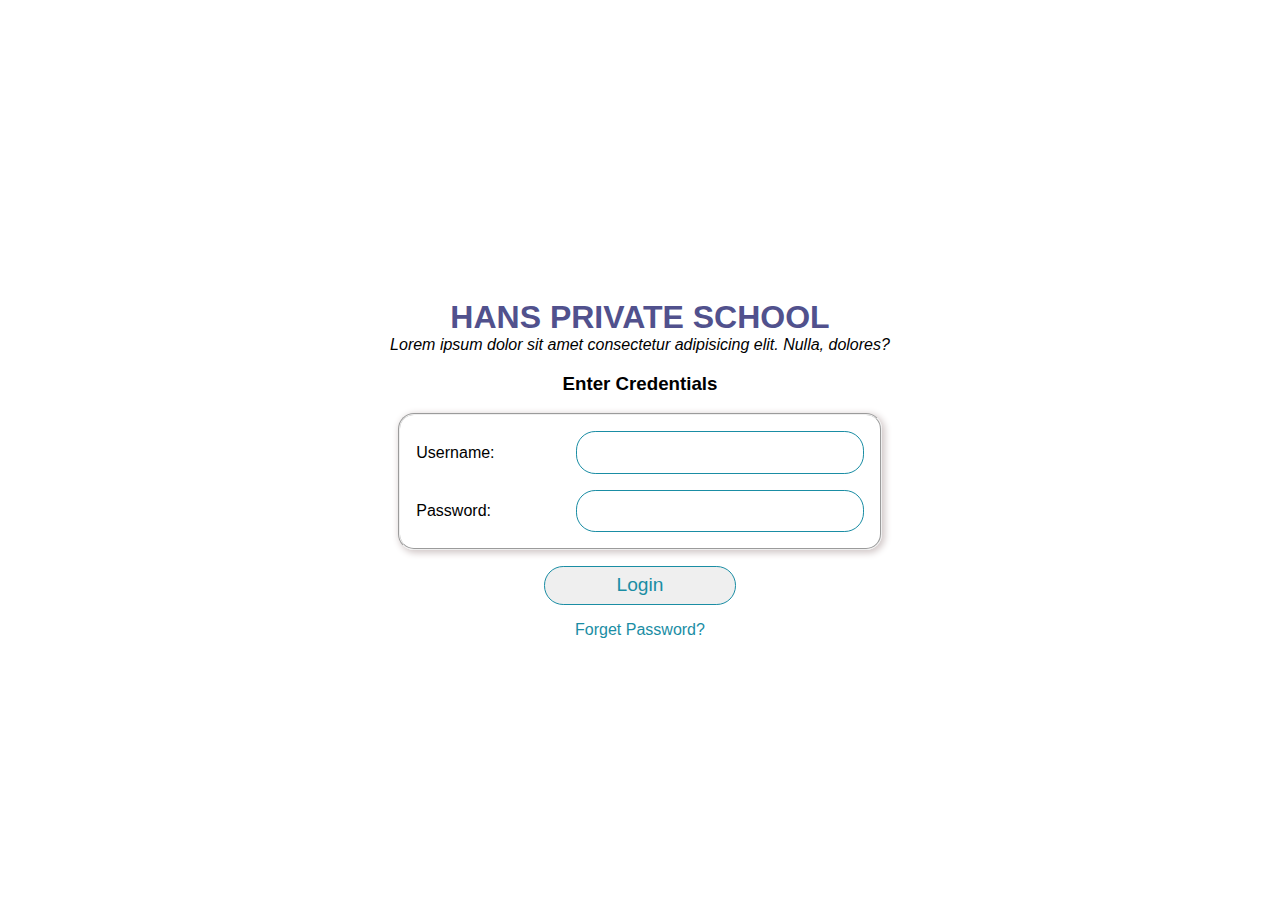
<file: index.html>
<!DOCTYPE html>
<html lang="en">
  <head>
    <meta charset="UTF-8" />
    <meta http-equiv="X-UA-Compatible" content="IE=edge" />
    <meta name="viewport" content="width=device-width, initial-scale=1.0" />
    <title>Login</title>
    <style>
      body {
        font-family: Verdana, Geneva, Tahoma, sans-serif;
        display: flex;
        flex-direction: column;
        align-items: center;
        justify-content: center;
        height: 100vh;
      }

      .container {
        display: grid;
        align-items: center;
      }

      h1 {
        color: rgb(81, 81, 141);
        text-align: center;
        margin-bottom: 0;
      }
      h5 {
        margin-top: 0;
      }

      h3 {
        text-align: center;
      }
      form {
        display: grid;
        gap: 1em;
        justify-items: center;
      }

      fieldset {
        display: grid;
        gap: 1rem;
        padding: 1em;
        border-radius: 1em;
        box-shadow: 2px 2px 7px 1px rgb(209, 199, 199);
        /* justify-content: space-between; */
      }

      fieldset label {
        display: grid;
        grid-template-columns: 10rem 1fr;
        align-items: center;
        /* flex: 40px; */
      }

      fieldset input {
        height: 2em;
        border-radius: 1em;
        border: 1px solid rgb(26, 141, 164);
        padding: 1px 1em;
        font-size: larger;
      }
      fieldset input:active {
        border: 1px solid goldenrod;
      }
      form > input:active {
        transform: scale(0.9);
      }
      form > input:hover {
        background-color: rgb(26, 141, 164);
        color: white;
      }
      form > input {
        width: 10em;
        height: 2em;
        border: 0.2px solid rgb(26, 141, 164);
        color: rgb(26, 141, 164);
        cursor: pointer;
        border-radius: 1em;
        font-size: larger;
      }
      a {
        text-decoration: none;
        color: rgb(26, 141, 164);
      }
    </style>
  </head>

  <body>
    <div class="container">
    <h1>HANS PRIVATE SCHOOL</h1>
    <address>Lorem ipsum dolor sit amet consectetur adipisicing elit. Nulla, dolores?</address>
    <h3>Enter Credentials</h3>
      <form action="register_student/">
        <fieldset>
          <label for="username"
            >Username:
            <input type="text" />
          </label>
          <label for="password"
            >Password:
            <input type="password" />
          </label>
        </fieldset>
        <input type="submit" value="Login" />
        <a id="forget" href="#">Forget Password?</a>
    </form>
    </div>
    <script src="jquery-3.6.1.min.js"></script>
    <script>
        $('#forget').click(function () {
            $(this).text('Contact your admin for password recovery')
            $(this).css('color', 'red')
        })
    </script>
  </body>
</html>
</file>
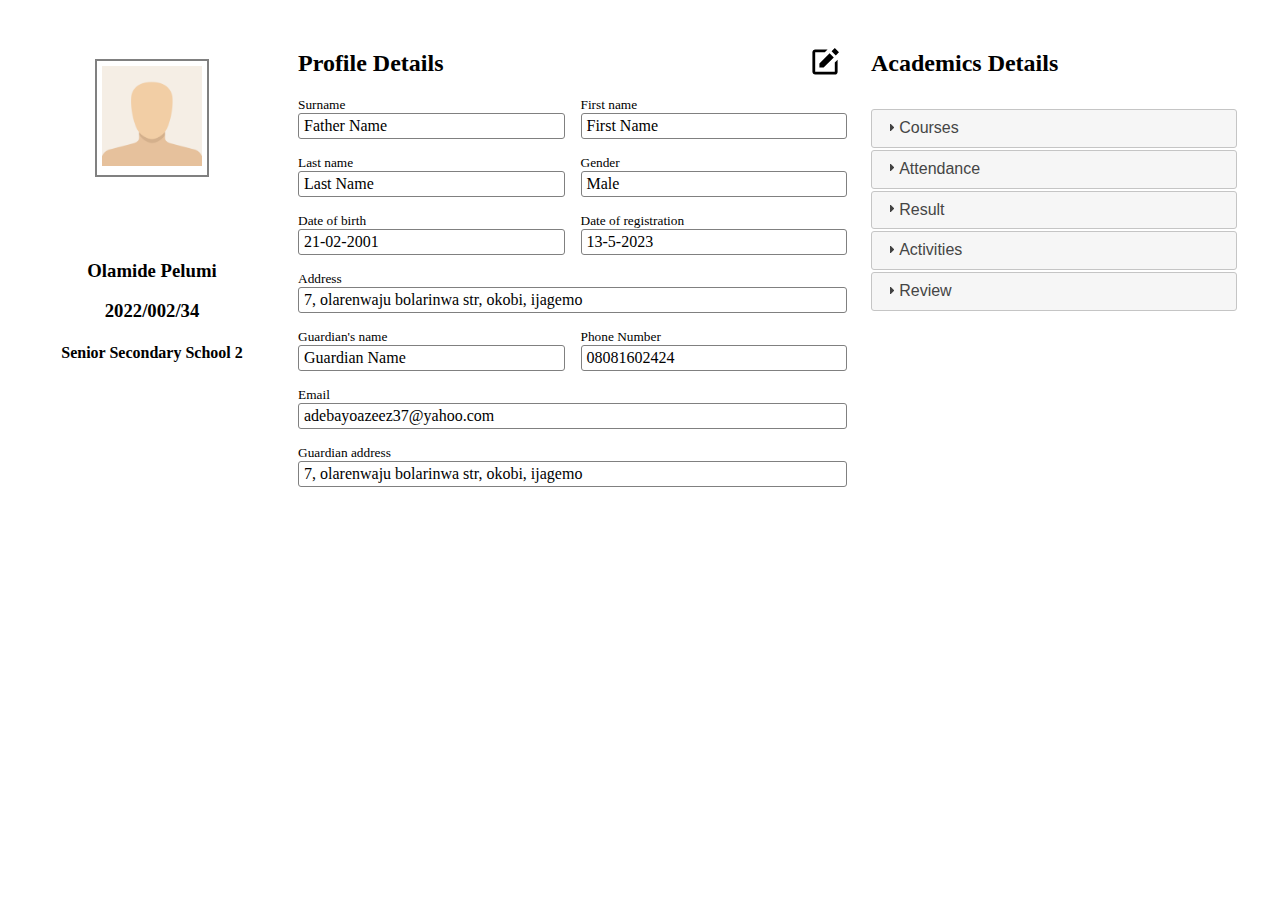
<file: profile/index.html>
<!DOCTYPE html>
<html lang="en">
<head>
    <meta charset="UTF-8">
    <meta http-equiv="X-UA-Compatible" content="IE=edge">
    <meta name="viewport" content="width=device-width, initial-scale=1.0">
    <link rel="stylesheet" href="../resources/jquery-ui-1.13.2/jquery-ui.css">
    <link rel="stylesheet" href="../resources/jquery-ui-1.13.2/jquery-ui.structure.css">
    <script src="../resources/pdfobject.min.js"></script>
    <link rel="stylesheet" href="../resources/jquery-ui-1.13.2/jquery-ui.theme.css">
    <link rel="stylesheet" href="style.css">
    <title>Profile</title>
</head>
<body>
    <div class="container">
        <div class="personalDetails">
            <div class="profilePic"><img src="../resources/icons/profile_avatar" alt=""></div>
            <div class="profileName">
                <h3>Olamide Pelumi</h3>
                <h3>2022/002/34</h3>
                <h4>Senior Secondary School 2</h4>
            </div>
        </div>
        <div class="profileDetails">
            <h2>Profile Details</h2>
            <img id="edit" src="../resources/icons/edit.svg" alt="">
            <div class="detailsContainer">
                <div class="eachElement">
                    <small>Surname</small>
                    <span>Father Name</span>
                </div>
                <div class="eachElement">
                    <small>First name</small>
                    <span>First Name</span>
                </div>
                <div class="eachElement">
                    <small>Last name</small>
                    <span>Last Name</span>
                </div>
                <div class="eachElement">
                    <small>Gender</small>
                    <span>Male</span>
                </div>
                <div class="eachElement">
                    <small>Date of birth</small>
                    <span>21-02-2001</span>
                </div>
                <div class="eachElement">
                    <small>Date of registration</small>
                    <span>13-5-2023</span>
                </div>
                <div class="fullSpan eachElement">
                    <small>Address</small>
                    <span>7, olarenwaju bolarinwa str, okobi, ijagemo</span>
                </div>
                <div class="eachElement">
                    <small>Guardian's name</small>
                    <span>Guardian Name</span>
                </div>
                <div class="eachElement">
                    <small>Phone Number</small>
                    <span>08081602424</span>
                </div>
                <div class="fullSpan eachElement">
                    <small>Email</small>
                    <span>adebayoazeez37@yahoo.com</span>
                </div>
                <div class="fullSpan eachElement">
                    <small>Guardian address</small>
                    <span>7, olarenwaju bolarinwa str, okobi, ijagemo</span>
                </div>
            </div>
        </div>
        <div class="academicDetails">
            <h2>Academics Details</h2>
            <div class="subjects accordion">
                <h3>Courses</h3>
                <div class="CourseContent">
                    <span>Mathematics</span>
                    <span>English</span>
                    <span>Biology</span>
                    <span>Civic Education</span>
                    <span>Economics</span>
                    <span>Computer Science</span>
                    <span>Chemistry</span>
                    <span>PhysieachElementcs</span>
                    <span>Food And Nutrition</span>
                    <span>Goegraphy</span>
                    <span>Fishery</span>
                    <span>Tourism</span>
                    <span>Further Mathematics</span>
                    <span>Data Processing</span>
                    <span>Animal Husbandary</span>
                </div>

                <h3>Attendance</h3>
                <div class="attendanceDetails">
                    <table>
                        <thead>
                            <tr>
                                <td>Term</td>
                                <td>Total</td>
                                <td>Present</td>
                                <td>Absent</td>
                            </tr>
                        </thead>
                        <tbody>
                            <a href="../index.html">
                            <tr class="first">
                                <td>First</td>
                                <td>108</td>
                                <td>96</td>
                                <td>12</td>                                
                            </tr>
                            </a>
                            <tr class="second">
                                <td>Second</td>
                                <td>108</td>
                                <td>92</td>
                                <td>18</td>
                            </tr>
                            <tr class="third">
                                <td>Third</td>
                                <td>78</td>
                                <td>70</td>
                                <td>8</td>
                            </tr>
                        </tbody>
                    </table>
                </div>

                <h3>Result</h3>
                <div class="classLevels accordion" id="results">
                    <h3>JSS 1</h3>
                    <div class="classLevel">
                        <ul>
                            <li class="eachResult" id="jss1_first">First term</li>
                            <li class="eachResult" id="jss1_second">Second term</li>
                            <li class="eachResult" id="jss1_third">Third term</li>
                        </ul>
                    </div>
                    <h3>JSS 2</h3>
                    <div class="classLevel">
                        <ul>
                            <li class="eachResult" id="jss2_first">First term</li>
                            <li class="eachResult" id="jss2_second">second term</li>
                            <li class="eachResult" id="jss2_third">third term</li>
                        </ul>
                    </div>
                
                </div>

                <h3>Activities</h3>
                <div class="activitiesDetail">
                    <ul>
                        <li>Food prefect</li>
                        <li>Member of the Pink House</li>
                        <li>Running for the 200m race</li>
                        <li>Participant of the dancing team</li>
                        <li>Member of the debate club</li>
                    </ul>
                </div>
                
                <h3>Review</h3>
                <div class="reviewDetails"></div>
            </div>
            
        </div>

        <div class="mainResult">
            <div class="resultPDF"></div>
        </div>

    </div>
    <script src="../jquery-3.6.1.min.js"></script>
    <script src="../resources/jquery-ui-1.13.2/jquery-ui.js"></script>
    <script src="../resources/jquery-ui-1.13.2/jquery-ui.min.js"></script>
    <script src="script.js"></script>
</body>
</html>
</file>
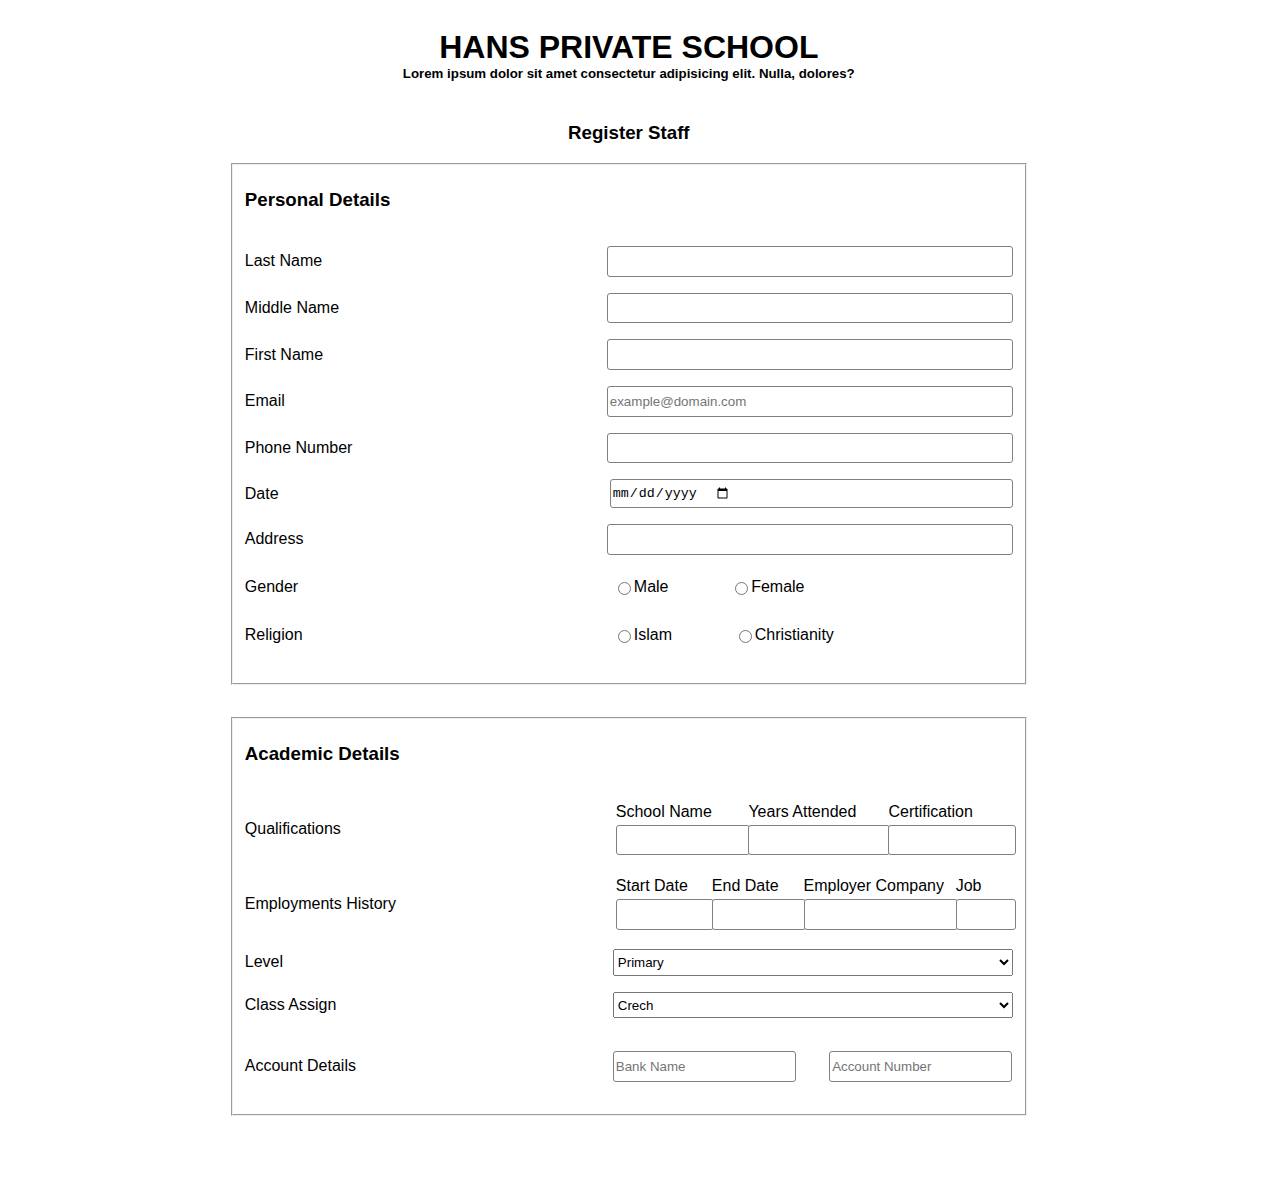
<file: register_staff/index.html>
<!DOCTYPE html>
<html lang="en">

<head>
    <meta charset="UTF-8">
    <meta http-equiv="X-UA-Compatible" content="IE=edge">
    <meta name="viewport" content="width=device-width, initial-scale=1.0">
    <title>Register Staff</title>
</head>

<body>

    <div class="container">
        <section class="heading">
            <h1>HANS PRIVATE SCHOOL</h1>
            <h5>Lorem ipsum dolor sit amet consectetur adipisicing elit. Nulla, dolores?</h5>
            <link rel="stylesheet" href="../register_student/style.css">
            <h3>Register Staff</h3>
        </section>

        <form action="">
            <fieldset>
                <h3>Personal Details</h3>
                <label for="lastName">Last Name
                    <input type="text" id="lastName">
                </label>
                <label for="middleName">Middle Name
                    <input type="text" id="middleName">
                </label>
                <label for="firstName">First Name
                    <input type="text" id="firstName">
                </label>
                <label for="emailAddress">Email
                    <input type="email" placeholder="example@domain.com" id="emailAddress">
                </label>
                <label for="phoneNumber">Phone Number
                    <input type="phone" id="phoneNumber">
                </label>
                <label for="date">Date
                    <input type="date" name="date" id="date">
                </label>
                <label for="address">Address
                    <input type="address" id="address">
                </label>
                <label for="gender">Gender
                    <span>
                        <input type="radio" value="male" name="gender">Male
                        <input type="radio" value="female" name="gender">Female
                    </span>
                </label>
                <label for="religion">Religion
                    <span>
                        <input type="radio" value="Islam" name="religion">Islam
                        <input type="radio" value="Christianity" name="religion">Christianity
                    </span>
                </label>

            </fieldset>
            <fieldset>
                <h3>Academic Details</h3>
                
                <label for="Qualification">Qualifications
                    <table>
                        <thead>
                            <tr>
                                <td>School Name</td>
                                <td>Years Attended</td>
                                <td>Certification</td>
                            </tr>
                        </thead>
                        <tbody>
                            <tr>
                                <td><input type="text"></td>
                                <td><input type="text"></td>
                                <td><input type="text"></td>
                            </tr>
                        </tbody>
                    </table>
                </label>
                <label for="employments">Employments History
                    <table>
                        <thead>
                            <tr>
                                <td>Start Date</td>
                                <td>End Date</td>
                                <td>Employer Company</td>
                                <td>Job</td>
                            </tr>
                        </thead>
                        <tbody>
                            <tr>
                                <td><input type="text"></td>
                                <td><input type="text"></td>
                                <td><input type="text"></td>
                                <td><input type="text"></td>
                            </tr>
                        </tbody>
                    </table>
                </label>
                <label for="classLevel">Level
                    <select name="classLevel" id="classLevel">
                        <option value="Primary">Primary</option>
                        <option value="Secondary">Secondary</option>
                    </select>
                </label>
                <label for="classAssign">Class Assign
                    <select name="classAssign" id="classAssign">
                        <option class="Primary" value="crech">Crech</option>
                        <option class="Primary" value="kindergaten1">Kindergaten 1</option>
                        <option class="Primary" value="kindergaten2">Kindergaten 2</option>
                        <option class="Primary" value="nursery1">Nursery 1</option>
                        <option class="Primary" value="nursery2">Nursery 2</option>
                        <option class="Primary" value="primary1">Primary 1</option>
                        <option class="Primary" value="primary2">Primary 2</option>
                        <option class="Primary" value="primary3">Primary 3</option>
                        <option class="Primary" value="primary4">Primary 4</option>
                        <option class="Primary" value="primary5">Primary 5</option>
                        <option class="Primary" value="primary6">Primary 6</option>
                        <option class="Secondary" value="jss1">JSS 1</option>
                        <option class="Secondary" value="jss2">JSS 2</option>
                        <option class="Secondary" value="jss3">JSS 3</option>
                        <option class="Secondary" value="sss1">SSS 1</option>
                        <option class="Secondary" value="sss2">SSS 2</option>
                        <option class="Secondary" value="sss3">SSS 3</option>
                    </select>
                </label>
                <label for="subjectTeaching">

                </label>
                <label for="accountDetails">Account Details
                    <span>
                        <input type="text" id="bank" placeholder="Bank Name">
                        <input type="number" id="accNumber" placeholder="Account Number">
                    </span>
                    
                </label>
            </fieldset>
        </form>
    </div>
    <script src="../jquery-3.6.1.min.js"></script>
    <script src="script.js"></script>


</body>

</html>
</file>
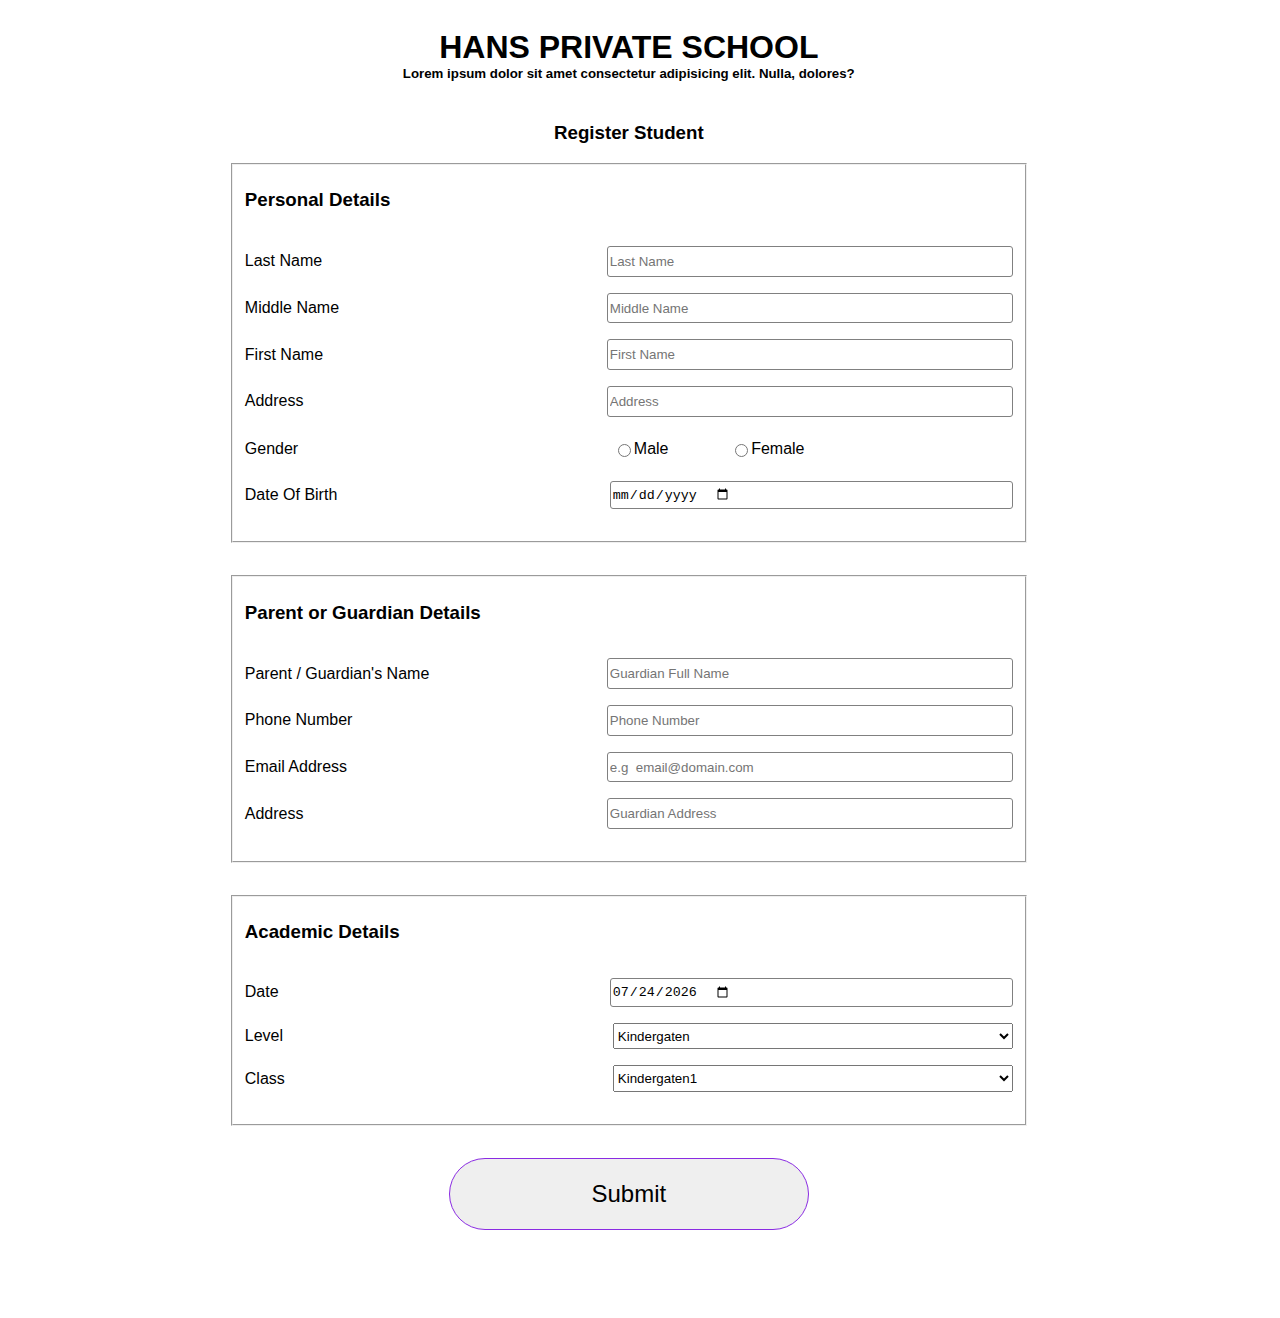
<file: register_student/index.html>
<!DOCTYPE html>
<html lang="en">

<head>
    <meta charset="UTF-8">
    <meta http-equiv="X-UA-Compatible" content="IE=edge">
    <meta name="viewport" content="width=device-width, initial-scale=1.0">
    <link rel="stylesheet" href="../flatpickr/flatpickr.css">
    <link rel="stylesheet" href="style.css">
    <title>register_student</title>
</head>

<body>
    <div class="container">
        <section class="heading">
            <h1>HANS PRIVATE SCHOOL</h1>
            <h5>Lorem ipsum dolor sit amet consectetur adipisicing elit. Nulla, dolores?</h5>
            <h3>Register Student</h3>
        </section>

        <form action="biometric_verification.html">
            <fieldset>
                <h3>Personal Details</h3>
                <label for="lastName">Last Name
                    <input class="name" type="text" id="lastName" placeholder="Last Name">
                </label>
                <label for="middleName">Middle Name
                    <input class="name" type="text" id="middleName" placeholder="Middle Name">
                </label>
                <label for="firstName">First Name
                    <input class="name" type="text" id="firstName" placeholder="First Name">
                </label>
                <label for="address">Address
                    <input type="address" id="address" placeholder="Address">
                </label>
                <label for="gender">Gender
                    <span>
                        <input type="radio" class="gender" value="male" name="gender">Male
                        <input type="radio" class="gender" value="female" name="gender">Female
                    </span>
                </label>
                <label for="dateOfBirth">Date Of Birth
                    <input type="date" class="form-control input" name="dateOfBirth" id="dateOfBirth">
                </label>
            </fieldset>
            <fieldset>
                <h3>Parent or Guardian Details</h3>
                <label for="guardianName">Parent / Guardian's Name
                    <input type="text" id="guardianName" placeholder="Guardian Full Name">
                </label>
                <label for="phoneNumber">Phone Number
                    <input type="number" id="phoneNumber" placeholder="Phone Number">
                </label>
                <label for="email">Email Address
                    <input type="email" id="emailAddress" placeholder="e.g  email@domain.com">
                </label>
                <label for="address">Address
                    <input type="address" id="guardianAddress" placeholder="Guardian Address">
                </label>
            </fieldset>
            <fieldset>
                <h3>Academic Details</h3>
                <label for="date">Date
                    <input type="date" name="date" id="date">
                </label>
                <label for="classLevel">Level
                    <select class="classCategory" id="classCategory">
                        <option name="kindergaten" value="kindergaten" class="category primary kindergaten">Kindergaten
                        </option>
                        <option name="nursery" value="nursery" class="category primary nursery">Nursery</option>
                        <option name="lowerPrimary" value="lowerPrimary" class="category primary primary">Primary
                        </option>
                        <option name="juniorSecondary" value="juniorSecondary" class="category secondary junior">Junior
                            Secondary</option>
                        <option name="seniorSecondary" value="seniorSecondary" class="category secondary senior">Senoir
                            Secondary</option>
                    </select>
                </label>
                <label for="class">Class
                    <select name="class" id="classClass">
                        <option class="primary kindergaten" value="kindergaten1">Kindergaten1</option>
                        <option class="primary kindergaten" value="kindergaten2">Kindergaten2</option>
                        <option class="primary nursery" value="nursery1">Nursery1</option>
                        <option class="primary nursery" value="nursery2">Nursery2</option>
                        <option class="primary primary" value="pry1">Primary 1</option>
                        <option class="primary primary" value="pry2">Primary 2</option>
                        <option class="primary primary" value="pry3">Primary 3</option>
                        <option class="primary primary" value="pry4">Primary 4</option>
                        <option class="primary primary" value="pry5">Primary 5</option>
                        <option id="selected" class="secondary junior" value="jss1">Junior secondary 1</option>
                        <option class="secondary junior" value="jss2">Junior secondary 2</option>
                        <option class="secondary junior" value="jss3">Junior secondary 3</option>
                        <option class="secondary senior" value="sss1">Senior secondary 1</option>
                        <option class="secondary senior" value="sss2">Senior secondary 2</option>
                        <option class="secondary senior" value="sss3">Senior secondary 3</option>
                    </select>
                </label>
                <label for="department" id="departments">Department
                    <span>
                        <input type="radio" class="department" name="department" value="science">Science
                        <input type="radio" class="department" name="department" value="commercial">Commercial
                        <input type="radio" class="department" name="department" value="art">Art
                    </span>
                </label>
                <label for="subjectCombination" class="subjectCombinationContainer">
                    <span class="subjectTitle">Subject Combination</span>
                    <div class="subjectCombination">
                        <div class="nursery subject">
                            <span class="general">
                                <input type="checkbox" name="mathematics" value="mathematics">Mathematics
                                <input type="checkbox" name="english" value="english">English
                                <input type="checkbox" name="biology" value="biology">Biology
                                <input type="checkbox" name="civicEducation" value="civicEducation">Civic Education
                                <input type="checkbox" name="economics" value="economics">Economics
                                <input type="checkbox" name="computerScience" value="computerScience">Computer
                                Science
                            </span>

                            <span class="departments science">
                                <input type="checkbox" name="chemistry" value="chemistry">Chemistry
                                <input type="checkbox" name="physics" value="physics">Physics
                                <input type="checkbox" name="foodAndNutrition" value="foodAndNutrition">Food And
                                Nutrition
                                <input type="checkbox" name="goegraphy" value="goegraphy">Goegraphy
                                <input type="checkbox" name="fishery" value="fishery">Fishery
                                <input type="checkbox" name="tourism" value="tourism">Tourism
                                <input type="checkbox" name="furtherMathematics" value="furtherMathematics">Further
                                Mathematics
                                <input type="checkbox" name="dataProcessing" value="dataProcessing">Data Processing
                                <input type="checkbox" name="animalHusbandary" value="animalHusbandary">Animal
                                Husbandary
                            </span>

                            <span class="departments commercial">
                                <input type="checkbox" name="commerce" value="commerce">Commerce
                                <input type="checkbox" name="gorvernment" value="gorvernment">Gorvernment
                                <input type="checkbox" name="accounting" value="accounting">Accounting
                                <input type="checkbox" name="yorubaLanguage" value="yorubaLanguage">Yoruba Language
                            </span>

                            <span class="departments art">
                                <input type="checkbox" name="visualArt" value="visualArt">Visual Art
                                <input type="checkbox" name="literature" value="literature">Literature
                                <input type="checkbox" name="yoruba" value="yoruba">Yoruba
                                <input type="checkbox" name="dieAndBleaching" value="dieAndBleaching">Die And
                                Bleaching
                            </span>
                        </div>
                        <div class="primary subject">
                            <span class="general">
                                <input type="checkbox" name="mathematics" value="mathematics">Mathematics
                                <input type="checkbox" name="english" value="english">English
                                <input type="checkbox" name="biology" value="biology">Biology
                                <input type="checkbox" name="civicEducation" value="civicEducation">Civic Education
                                <input type="checkbox" name="economics" value="economics">Economics
                                <input type="checkbox" name="computerScience" value="computerScience">Computer
                                Science
                            </span>

                            <span class="departments science">
                                <input type="checkbox" name="chemistry" value="chemistry">Chemistry
                                <input type="checkbox" name="physics" value="physics">Physics
                                <input type="checkbox" name="foodAndNutrition" value="foodAndNutrition">Food And
                                Nutrition
                                <input type="checkbox" name="goegraphy" value="goegraphy">Goegraphy
                                <input type="checkbox" name="fishery" value="fishery">Fishery
                                <input type="checkbox" name="tourism" value="tourism">Tourism
                                <input type="checkbox" name="furtherMathematics" value="furtherMathematics">Further
                                Mathematics
                                <input type="checkbox" name="dataProcessing" value="dataProcessing">Data Processing
                                <input type="checkbox" name="animalHusbandary" value="animalHusbandary">Animal
                                Husbandary
                            </span>

                            <span class="departments commercial">
                                <input type="checkbox" name="commerce" value="commerce">Commerce
                                <input type="checkbox" name="gorvernment" value="gorvernment">Gorvernment
                                <input type="checkbox" name="accounting" value="accounting">Accounting
                                <input type="checkbox" name="yorubaLanguage" value="yorubaLanguage">Yoruba Language
                            </span>

                            <span class="departments art">
                                <input type="checkbox" name="visualArt" value="visualArt">Visual Art
                                <input type="checkbox" name="literature" value="literature">Literature
                                <input type="checkbox" name="yoruba" value="yoruba">Yoruba
                                <input type="checkbox" name="dieAndBleaching" value="dieAndBleaching">Die And
                                Bleaching
                            </span>
                        </div>
                        <div class="junior subject">
                            <span class="general">
                                <input type="checkbox" name="mathematics" value="mathematics">Mathematics
                                <input type="checkbox" name="english" value="english">English
                                <input type="checkbox" name="biology" value="biology">Biology
                                <input type="checkbox" name="civicEducation" value="civicEducation">Civic Education
                                <input type="checkbox" name="economics" value="economics">Economics
                                <input type="checkbox" name="computerScience" value="computerScience">Computer
                                Science
                            </span>

                            <span class="departments science">
                                <input type="checkbox" name="chemistry" value="chemistry">Chemistry
                                <input type="checkbox" name="physics" value="physics">Physics
                                <input type="checkbox" name="foodAndNutrition" value="foodAndNutrition">Food And
                                Nutrition
                                <input type="checkbox" name="goegraphy" value="goegraphy">Goegraphy
                                <input type="checkbox" name="fishery" value="fishery">Fishery
                                <input type="checkbox" name="tourism" value="tourism">Tourism
                                <input type="checkbox" name="furtherMathematics" value="furtherMathematics">Further
                                Mathematics
                                <input type="checkbox" name="dataProcessing" value="dataProcessing">Data Processing
                                <input type="checkbox" name="animalHusbandary" value="animalHusbandary">Animal
                                Husbandary
                            </span>

                            <span class="departments commercial">
                                <input type="checkbox" name="commerce" value="commerce">Commerce
                                <input type="checkbox" name="gorvernment" value="gorvernment">Gorvernment
                                <input type="checkbox" name="accounting" value="accounting">Accounting
                                <input type="checkbox" name="yorubaLanguage" value="yorubaLanguage">Yoruba Language
                            </span>

                            <span class="departments art">
                                <input type="checkbox" name="visualArt" value="visualArt">Visual Art
                                <input type="checkbox" name="literature" value="literature">Literature
                                <input type="checkbox" name="yoruba" value="yoruba">Yoruba
                                <input type="checkbox" name="dieAndBleaching" value="dieAndBleaching">Die And
                                Bleaching
                            </span>
                        </div>
                        <div class="senior subject">
                            <span class="general">
                                <input type="checkbox" name="mathematics" value="mathematics">Mathematics
                                <input type="checkbox" name="english" value="english">English
                                <input type="checkbox" name="biology" value="biology">Biology
                                <input type="checkbox" name="civicEducation" value="civicEducation">Civic Education
                                <input type="checkbox" name="economics" value="economics">Economics
                                <input type="checkbox" name="computerScience" value="computerScience">Computer
                                Science
                            </span>

                            <span class="departments science">
                                <input type="checkbox" name="chemistry" value="chemistry">Chemistry
                                <input type="checkbox" name="physics" value="physics">Physics
                                <input type="checkbox" name="foodAndNutrition" value="foodAndNutrition">Food And
                                Nutrition
                                <input type="checkbox" name="goegraphy" value="goegraphy">Goegraphy
                                <input type="checkbox" name="fishery" value="fishery">Fishery
                                <input type="checkbox" name="tourism" value="tourism">Tourism
                                <input type="checkbox" name="furtherMathematics" value="furtherMathematics">Further
                                Mathematics
                                <input type="checkbox" name="dataProcessing" value="dataProcessing">Data Processing
                                <input type="checkbox" name="animalHusbandary" value="animalHusbandary">Animal
                                Husbandary
                            </span>

                            <span class="departments commercial">
                                <input type="checkbox" name="commerce" value="commerce">Commerce
                                <input type="checkbox" name="gorvernment" value="gorvernment">Gorvernment
                                <input type="checkbox" name="accounting" value="accounting">Accounting
                                <input type="checkbox" name="yorubaLanguage" value="yorubaLanguage">Yoruba Language
                            </span>

                            <span class="departments art">
                                <input type="checkbox" name="visualArt" value="visualArt">Visual Art
                                <input type="checkbox" name="literature" value="literature">Literature
                                <input type="checkbox" name="yoruba" value="yoruba">Yoruba
                                <input type="checkbox" name="dieAndBleaching" value="dieAndBleaching">Die And
                                Bleaching
                            </span>
                        </div>
                    </div>
                </label>
            </fieldset>
            <input type="submit" value="Submit" id="submit">
            <div class="error">Some input field are empty <br></div>
        </form>
    </div>
    <script src="../jquery-3.6.1.min.js"></script>
    <script src="script.js"></script>
</body>

</html>
</file>
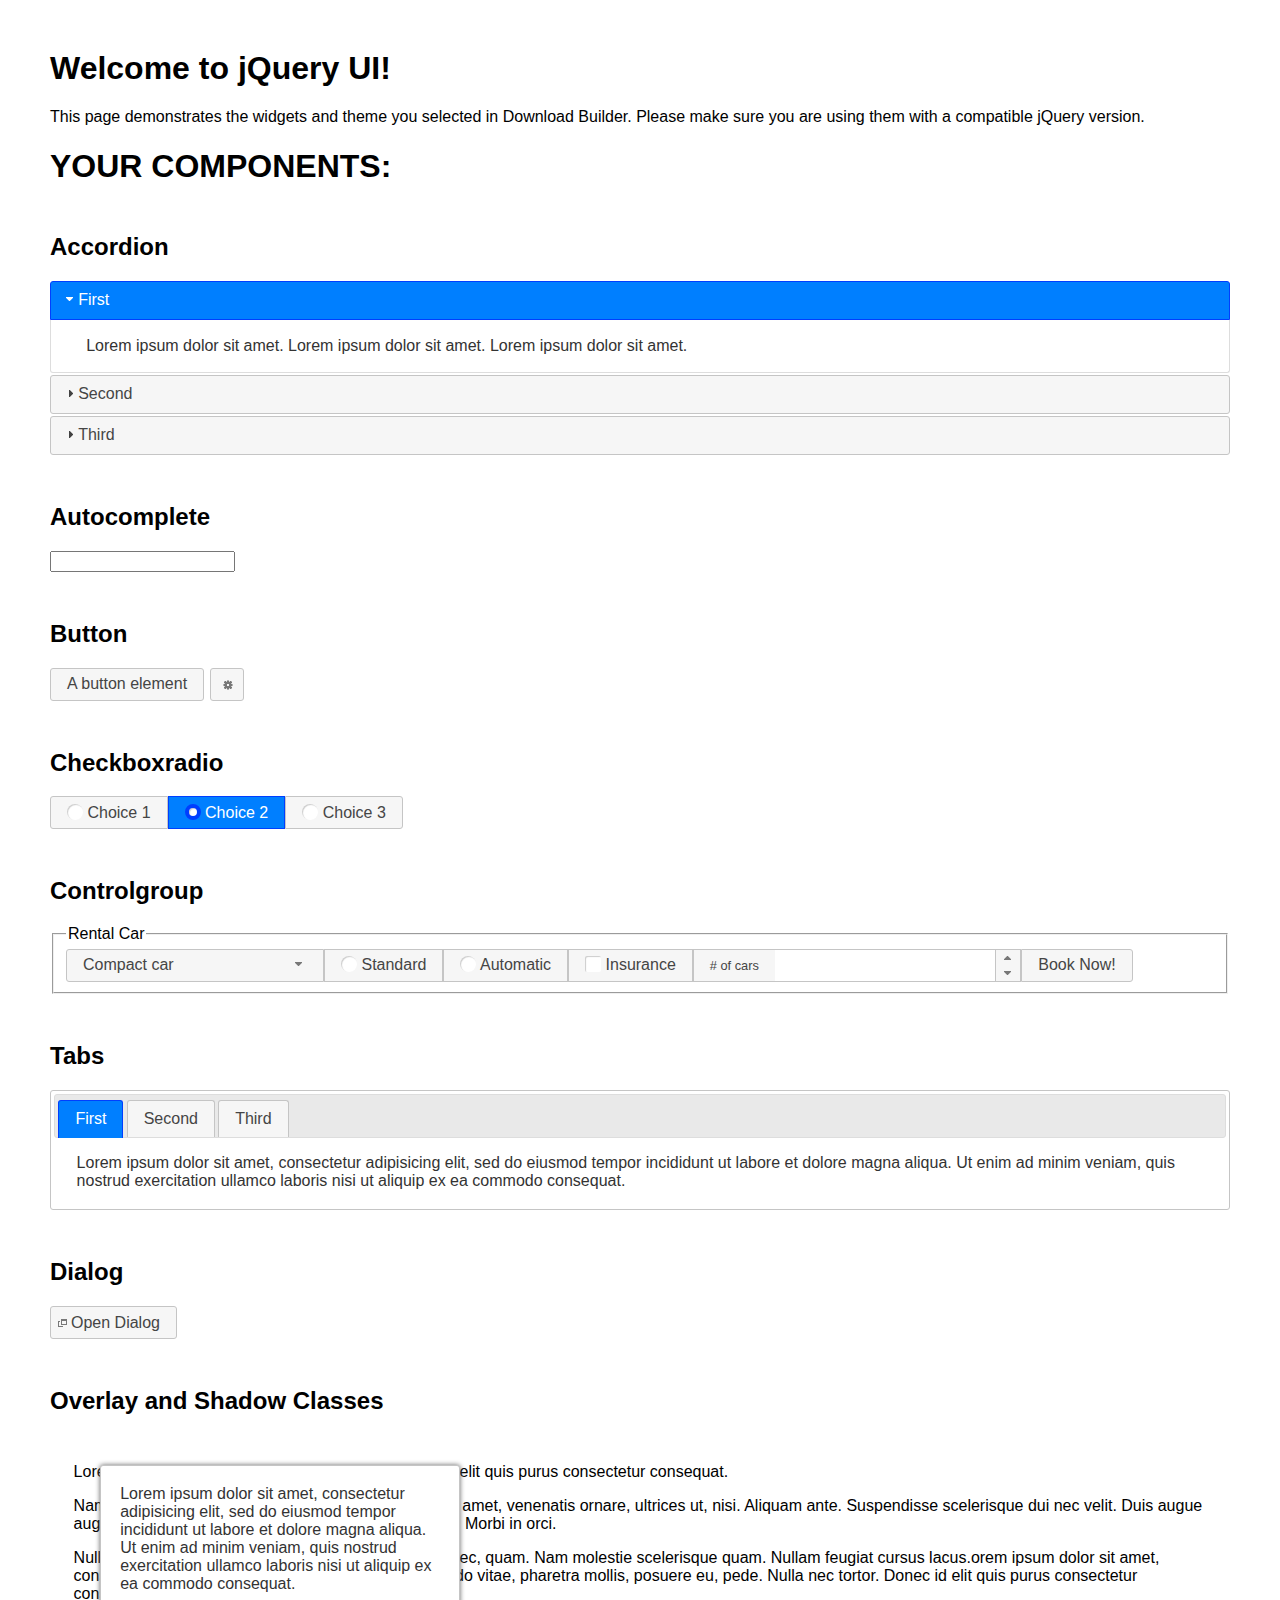
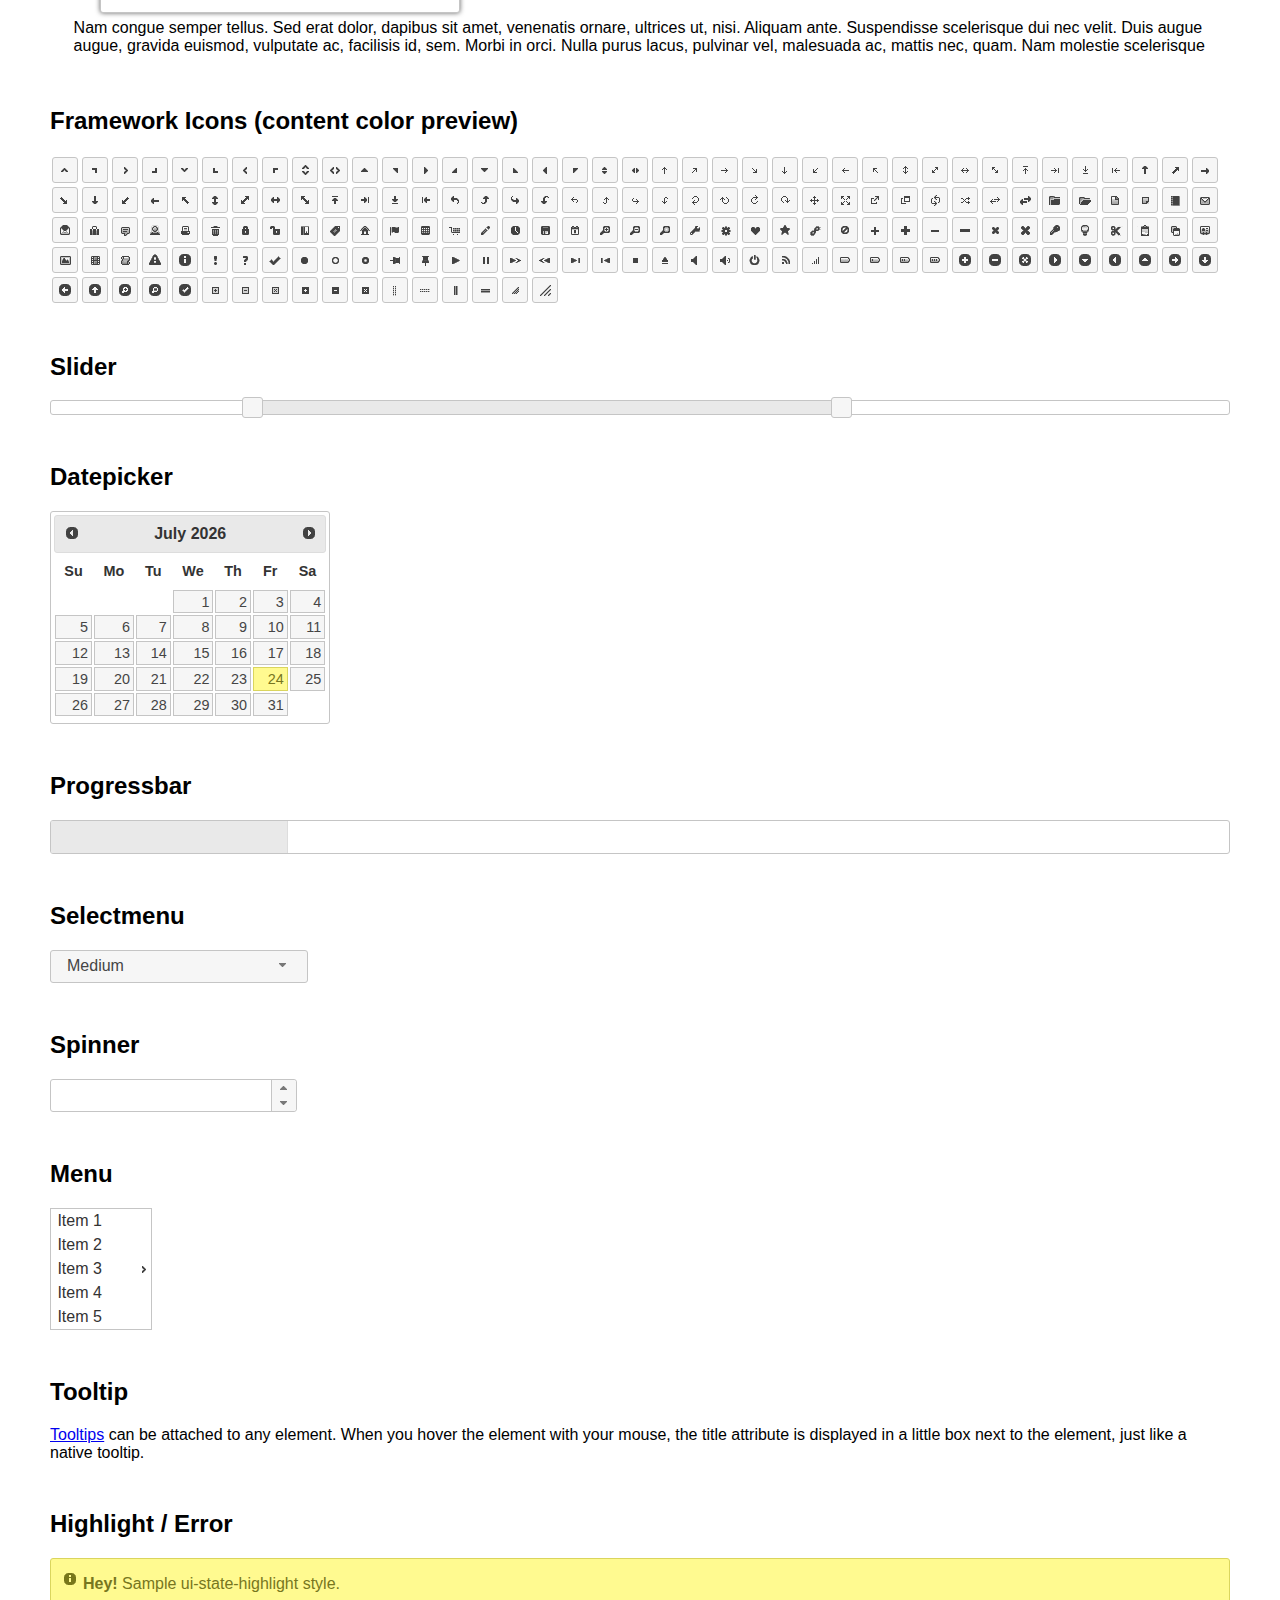
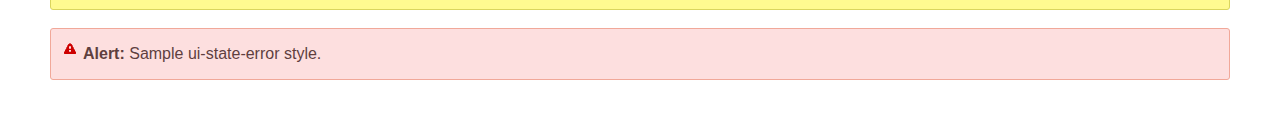
<file: resources/jquery-ui-1.13.2/index.html>
<!doctype html>
<html lang="us">
<head>
	<meta charset="utf-8">
	<title>jQuery UI Example Page</title>
	<link href="jquery-ui.css" rel="stylesheet">
	<style>
	body{
		font-family: "Trebuchet MS", sans-serif;
		margin: 50px;
	}
	.demoHeaders {
		margin-top: 2em;
	}
	#dialog-link {
		padding: .4em 1em .4em 20px;
		text-decoration: none;
		position: relative;
	}
	#dialog-link span.ui-icon {
		margin: 0 5px 0 0;
		position: absolute;
		left: .2em;
		top: 50%;
		margin-top: -8px;
	}
	#icons {
		margin: 0;
		padding: 0;
	}
	#icons li {
		margin: 2px;
		position: relative;
		padding: 4px 0;
		cursor: pointer;
		float: left;
		list-style: none;
	}
	#icons span.ui-icon {
		float: left;
		margin: 0 4px;
	}
	.fakewindowcontain .ui-widget-overlay {
		position: absolute;
	}
	select {
		width: 200px;
	}
	</style>
</head>
<body>

<h1>Welcome to jQuery UI!</h1>

<div class="ui-widget">
	<p>This page demonstrates the widgets and theme you selected in Download Builder. Please make sure you are using them with a compatible jQuery version.</p>
</div>

<h1>YOUR COMPONENTS:</h1>

<!-- Accordion -->
<h2 class="demoHeaders">Accordion</h2>
<div id="accordion">
	<h3>First</h3>
	<div>Lorem ipsum dolor sit amet. Lorem ipsum dolor sit amet. Lorem ipsum dolor sit amet.</div>
	<h3>Second</h3>
	<div>Phasellus mattis tincidunt nibh.</div>
	<h3>Third</h3>
	<div>Nam dui erat, auctor a, dignissim quis.</div>
</div>

<!-- Autocomplete -->
<h2 class="demoHeaders">Autocomplete</h2>
<div>
	<input id="autocomplete" title="type &quot;a&quot;">
</div>

<!-- Button -->
<h2 class="demoHeaders">Button</h2>
<button id="button">A button element</button>
<button id="button-icon">An icon-only button</button>

<!-- Checkboxradio -->
<h2 class="demoHeaders">Checkboxradio</h2>
<form style="margin-top: 1em;">
	<div id="radioset">
		<input type="radio" id="radio1" name="radio"><label for="radio1">Choice 1</label>
		<input type="radio" id="radio2" name="radio" checked="checked"><label for="radio2">Choice 2</label>
		<input type="radio" id="radio3" name="radio"><label for="radio3">Choice 3</label>
	</div>
</form>

<!-- Controlgroup -->
<h2 class="demoHeaders">Controlgroup</h2>
<fieldset>
	<legend>Rental Car</legend>
	<div id="controlgroup">
		<select id="car-type">
			<option>Compact car</option>
			<option>Midsize car</option>
			<option>Full size car</option>
			<option>SUV</option>
			<option>Luxury</option>
			<option>Truck</option>
			<option>Van</option>
		</select>
		<label for="transmission-standard">Standard</label>
		<input type="radio" name="transmission" id="transmission-standard">
		<label for="transmission-automatic">Automatic</label>
		<input type="radio" name="transmission" id="transmission-automatic">
		<label for="insurance">Insurance</label>
		<input type="checkbox" name="insurance" id="insurance">
		<label for="horizontal-spinner" class="ui-controlgroup-label"># of cars</label>
		<input id="horizontal-spinner" class="ui-spinner-input">
		<button>Book Now!</button>
	</div>
</fieldset>

<!-- Tabs -->
<h2 class="demoHeaders">Tabs</h2>
<div id="tabs">
	<ul>
		<li><a href="#tabs-1">First</a></li>
		<li><a href="#tabs-2">Second</a></li>
		<li><a href="#tabs-3">Third</a></li>
	</ul>
	<div id="tabs-1">Lorem ipsum dolor sit amet, consectetur adipisicing elit, sed do eiusmod tempor incididunt ut labore et dolore magna aliqua. Ut enim ad minim veniam, quis nostrud exercitation ullamco laboris nisi ut aliquip ex ea commodo consequat.</div>
	<div id="tabs-2">Phasellus mattis tincidunt nibh. Cras orci urna, blandit id, pretium vel, aliquet ornare, felis. Maecenas scelerisque sem non nisl. Fusce sed lorem in enim dictum bibendum.</div>
	<div id="tabs-3">Nam dui erat, auctor a, dignissim quis, sollicitudin eu, felis. Pellentesque nisi urna, interdum eget, sagittis et, consequat vestibulum, lacus. Mauris porttitor ullamcorper augue.</div>
</div>

<h2 class="demoHeaders">Dialog</h2>
<p>
	<button id="dialog-link" class="ui-button ui-corner-all ui-widget">
		<span class="ui-icon ui-icon-newwin"></span>Open Dialog
	</button>
</p>

<h2 class="demoHeaders">Overlay and Shadow Classes</h2>
<div style="position: relative; width: 96%; height: 200px; padding:1% 2%; overflow:hidden;" class="fakewindowcontain">
	<p>Lorem ipsum dolor sit amet,  Nulla nec tortor. Donec id elit quis purus consectetur consequat. </p><p>Nam congue semper tellus. Sed erat dolor, dapibus sit amet, venenatis ornare, ultrices ut, nisi. Aliquam ante. Suspendisse scelerisque dui nec velit. Duis augue augue, gravida euismod, vulputate ac, facilisis id, sem. Morbi in orci. </p><p>Nulla purus lacus, pulvinar vel, malesuada ac, mattis nec, quam. Nam molestie scelerisque quam. Nullam feugiat cursus lacus.orem ipsum dolor sit amet, consectetur adipiscing elit. Donec libero risus, commodo vitae, pharetra mollis, posuere eu, pede. Nulla nec tortor. Donec id elit quis purus consectetur consequat. </p><p>Nam congue semper tellus. Sed erat dolor, dapibus sit amet, venenatis ornare, ultrices ut, nisi. Aliquam ante. Suspendisse scelerisque dui nec velit. Duis augue augue, gravida euismod, vulputate ac, facilisis id, sem. Morbi in orci. Nulla purus lacus, pulvinar vel, malesuada ac, mattis nec, quam. Nam molestie scelerisque quam. </p><p>Nullam feugiat cursus lacus.orem ipsum dolor sit amet, consectetur adipiscing elit. Donec libero risus, commodo vitae, pharetra mollis, posuere eu, pede. Nulla nec tortor. Donec id elit quis purus consectetur consequat. Nam congue semper tellus. Sed erat dolor, dapibus sit amet, venenatis ornare, ultrices ut, nisi. Aliquam ante. </p><p>Suspendisse scelerisque dui nec velit. Duis augue augue, gravida euismod, vulputate ac, facilisis id, sem. Morbi in orci. Nulla purus lacus, pulvinar vel, malesuada ac, mattis nec, quam. Nam molestie scelerisque quam. Nullam feugiat cursus lacus.orem ipsum dolor sit amet, consectetur adipiscing elit. Donec libero risus, commodo vitae, pharetra mollis, posuere eu, pede. Nulla nec tortor. Donec id elit quis purus consectetur consequat. Nam congue semper tellus. Sed erat dolor, dapibus sit amet, venenatis ornare, ultrices ut, nisi. </p>

	<!-- ui-dialog -->
	<div class="ui-widget-overlay ui-front"></div>
	<div style="position: absolute; width: 320px; left: 50px; top: 30px; padding: 1.2em" class="ui-widget ui-front ui-widget-content ui-corner-all ui-widget-shadow">
		Lorem ipsum dolor sit amet, consectetur adipisicing elit, sed do eiusmod tempor incididunt ut labore et dolore magna aliqua. Ut enim ad minim veniam, quis nostrud exercitation ullamco laboris nisi ut aliquip ex ea commodo consequat.
	</div>

</div>

<!-- ui-dialog -->
<div id="dialog" title="Dialog Title">
	<p>Lorem ipsum dolor sit amet, consectetur adipisicing elit, sed do eiusmod tempor incididunt ut labore et dolore magna aliqua. Ut enim ad minim veniam, quis nostrud exercitation ullamco laboris nisi ut aliquip ex ea commodo consequat.</p>
</div>


<h2 class="demoHeaders">Framework Icons (content color preview)</h2>
<ul id="icons" class="ui-widget ui-helper-clearfix">
	<li class="ui-state-default ui-corner-all" title=".ui-icon-caret-1-n"><span class="ui-icon ui-icon-caret-1-n"></span></li>
	<li class="ui-state-default ui-corner-all" title=".ui-icon-caret-1-ne"><span class="ui-icon ui-icon-caret-1-ne"></span></li>
	<li class="ui-state-default ui-corner-all" title=".ui-icon-caret-1-e"><span class="ui-icon ui-icon-caret-1-e"></span></li>
	<li class="ui-state-default ui-corner-all" title=".ui-icon-caret-1-se"><span class="ui-icon ui-icon-caret-1-se"></span></li>
	<li class="ui-state-default ui-corner-all" title=".ui-icon-caret-1-s"><span class="ui-icon ui-icon-caret-1-s"></span></li>
	<li class="ui-state-default ui-corner-all" title=".ui-icon-caret-1-sw"><span class="ui-icon ui-icon-caret-1-sw"></span></li>
	<li class="ui-state-default ui-corner-all" title=".ui-icon-caret-1-w"><span class="ui-icon ui-icon-caret-1-w"></span></li>
	<li class="ui-state-default ui-corner-all" title=".ui-icon-caret-1-nw"><span class="ui-icon ui-icon-caret-1-nw"></span></li>
	<li class="ui-state-default ui-corner-all" title=".ui-icon-caret-2-n-s"><span class="ui-icon ui-icon-caret-2-n-s"></span></li>
	<li class="ui-state-default ui-corner-all" title=".ui-icon-caret-2-e-w"><span class="ui-icon ui-icon-caret-2-e-w"></span></li>
	<li class="ui-state-default ui-corner-all" title=".ui-icon-triangle-1-n"><span class="ui-icon ui-icon-triangle-1-n"></span></li>
	<li class="ui-state-default ui-corner-all" title=".ui-icon-triangle-1-ne"><span class="ui-icon ui-icon-triangle-1-ne"></span></li>
	<li class="ui-state-default ui-corner-all" title=".ui-icon-triangle-1-e"><span class="ui-icon ui-icon-triangle-1-e"></span></li>
	<li class="ui-state-default ui-corner-all" title=".ui-icon-triangle-1-se"><span class="ui-icon ui-icon-triangle-1-se"></span></li>
	<li class="ui-state-default ui-corner-all" title=".ui-icon-triangle-1-s"><span class="ui-icon ui-icon-triangle-1-s"></span></li>
	<li class="ui-state-default ui-corner-all" title=".ui-icon-triangle-1-sw"><span class="ui-icon ui-icon-triangle-1-sw"></span></li>
	<li class="ui-state-default ui-corner-all" title=".ui-icon-triangle-1-w"><span class="ui-icon ui-icon-triangle-1-w"></span></li>
	<li class="ui-state-default ui-corner-all" title=".ui-icon-triangle-1-nw"><span class="ui-icon ui-icon-triangle-1-nw"></span></li>
	<li class="ui-state-default ui-corner-all" title=".ui-icon-triangle-2-n-s"><span class="ui-icon ui-icon-triangle-2-n-s"></span></li>
	<li class="ui-state-default ui-corner-all" title=".ui-icon-triangle-2-e-w"><span class="ui-icon ui-icon-triangle-2-e-w"></span></li>
	<li class="ui-state-default ui-corner-all" title=".ui-icon-arrow-1-n"><span class="ui-icon ui-icon-arrow-1-n"></span></li>
	<li class="ui-state-default ui-corner-all" title=".ui-icon-arrow-1-ne"><span class="ui-icon ui-icon-arrow-1-ne"></span></li>
	<li class="ui-state-default ui-corner-all" title=".ui-icon-arrow-1-e"><span class="ui-icon ui-icon-arrow-1-e"></span></li>
	<li class="ui-state-default ui-corner-all" title=".ui-icon-arrow-1-se"><span class="ui-icon ui-icon-arrow-1-se"></span></li>
	<li class="ui-state-default ui-corner-all" title=".ui-icon-arrow-1-s"><span class="ui-icon ui-icon-arrow-1-s"></span></li>
	<li class="ui-state-default ui-corner-all" title=".ui-icon-arrow-1-sw"><span class="ui-icon ui-icon-arrow-1-sw"></span></li>
	<li class="ui-state-default ui-corner-all" title=".ui-icon-arrow-1-w"><span class="ui-icon ui-icon-arrow-1-w"></span></li>
	<li class="ui-state-default ui-corner-all" title=".ui-icon-arrow-1-nw"><span class="ui-icon ui-icon-arrow-1-nw"></span></li>
	<li class="ui-state-default ui-corner-all" title=".ui-icon-arrow-2-n-s"><span class="ui-icon ui-icon-arrow-2-n-s"></span></li>
	<li class="ui-state-default ui-corner-all" title=".ui-icon-arrow-2-ne-sw"><span class="ui-icon ui-icon-arrow-2-ne-sw"></span></li>
	<li class="ui-state-default ui-corner-all" title=".ui-icon-arrow-2-e-w"><span class="ui-icon ui-icon-arrow-2-e-w"></span></li>
	<li class="ui-state-default ui-corner-all" title=".ui-icon-arrow-2-se-nw"><span class="ui-icon ui-icon-arrow-2-se-nw"></span></li>
	<li class="ui-state-default ui-corner-all" title=".ui-icon-arrowstop-1-n"><span class="ui-icon ui-icon-arrowstop-1-n"></span></li>
	<li class="ui-state-default ui-corner-all" title=".ui-icon-arrowstop-1-e"><span class="ui-icon ui-icon-arrowstop-1-e"></span></li>
	<li class="ui-state-default ui-corner-all" title=".ui-icon-arrowstop-1-s"><span class="ui-icon ui-icon-arrowstop-1-s"></span></li>
	<li class="ui-state-default ui-corner-all" title=".ui-icon-arrowstop-1-w"><span class="ui-icon ui-icon-arrowstop-1-w"></span></li>
	<li class="ui-state-default ui-corner-all" title=".ui-icon-arrowthick-1-n"><span class="ui-icon ui-icon-arrowthick-1-n"></span></li>
	<li class="ui-state-default ui-corner-all" title=".ui-icon-arrowthick-1-ne"><span class="ui-icon ui-icon-arrowthick-1-ne"></span></li>
	<li class="ui-state-default ui-corner-all" title=".ui-icon-arrowthick-1-e"><span class="ui-icon ui-icon-arrowthick-1-e"></span></li>
	<li class="ui-state-default ui-corner-all" title=".ui-icon-arrowthick-1-se"><span class="ui-icon ui-icon-arrowthick-1-se"></span></li>
	<li class="ui-state-default ui-corner-all" title=".ui-icon-arrowthick-1-s"><span class="ui-icon ui-icon-arrowthick-1-s"></span></li>
	<li class="ui-state-default ui-corner-all" title=".ui-icon-arrowthick-1-sw"><span class="ui-icon ui-icon-arrowthick-1-sw"></span></li>
	<li class="ui-state-default ui-corner-all" title=".ui-icon-arrowthick-1-w"><span class="ui-icon ui-icon-arrowthick-1-w"></span></li>
	<li class="ui-state-default ui-corner-all" title=".ui-icon-arrowthick-1-nw"><span class="ui-icon ui-icon-arrowthick-1-nw"></span></li>
	<li class="ui-state-default ui-corner-all" title=".ui-icon-arrowthick-2-n-s"><span class="ui-icon ui-icon-arrowthick-2-n-s"></span></li>
	<li class="ui-state-default ui-corner-all" title=".ui-icon-arrowthick-2-ne-sw"><span class="ui-icon ui-icon-arrowthick-2-ne-sw"></span></li>
	<li class="ui-state-default ui-corner-all" title=".ui-icon-arrowthick-2-e-w"><span class="ui-icon ui-icon-arrowthick-2-e-w"></span></li>
	<li class="ui-state-default ui-corner-all" title=".ui-icon-arrowthick-2-se-nw"><span class="ui-icon ui-icon-arrowthick-2-se-nw"></span></li>
	<li class="ui-state-default ui-corner-all" title=".ui-icon-arrowthickstop-1-n"><span class="ui-icon ui-icon-arrowthickstop-1-n"></span></li>
	<li class="ui-state-default ui-corner-all" title=".ui-icon-arrowthickstop-1-e"><span class="ui-icon ui-icon-arrowthickstop-1-e"></span></li>
	<li class="ui-state-default ui-corner-all" title=".ui-icon-arrowthickstop-1-s"><span class="ui-icon ui-icon-arrowthickstop-1-s"></span></li>
	<li class="ui-state-default ui-corner-all" title=".ui-icon-arrowthickstop-1-w"><span class="ui-icon ui-icon-arrowthickstop-1-w"></span></li>
	<li class="ui-state-default ui-corner-all" title=".ui-icon-arrowreturnthick-1-w"><span class="ui-icon ui-icon-arrowreturnthick-1-w"></span></li>
	<li class="ui-state-default ui-corner-all" title=".ui-icon-arrowreturnthick-1-n"><span class="ui-icon ui-icon-arrowreturnthick-1-n"></span></li>
	<li class="ui-state-default ui-corner-all" title=".ui-icon-arrowreturnthick-1-e"><span class="ui-icon ui-icon-arrowreturnthick-1-e"></span></li>
	<li class="ui-state-default ui-corner-all" title=".ui-icon-arrowreturnthick-1-s"><span class="ui-icon ui-icon-arrowreturnthick-1-s"></span></li>
	<li class="ui-state-default ui-corner-all" title=".ui-icon-arrowreturn-1-w"><span class="ui-icon ui-icon-arrowreturn-1-w"></span></li>
	<li class="ui-state-default ui-corner-all" title=".ui-icon-arrowreturn-1-n"><span class="ui-icon ui-icon-arrowreturn-1-n"></span></li>
	<li class="ui-state-default ui-corner-all" title=".ui-icon-arrowreturn-1-e"><span class="ui-icon ui-icon-arrowreturn-1-e"></span></li>
	<li class="ui-state-default ui-corner-all" title=".ui-icon-arrowreturn-1-s"><span class="ui-icon ui-icon-arrowreturn-1-s"></span></li>
	<li class="ui-state-default ui-corner-all" title=".ui-icon-arrowrefresh-1-w"><span class="ui-icon ui-icon-arrowrefresh-1-w"></span></li>
	<li class="ui-state-default ui-corner-all" title=".ui-icon-arrowrefresh-1-n"><span class="ui-icon ui-icon-arrowrefresh-1-n"></span></li>
	<li class="ui-state-default ui-corner-all" title=".ui-icon-arrowrefresh-1-e"><span class="ui-icon ui-icon-arrowrefresh-1-e"></span></li>
	<li class="ui-state-default ui-corner-all" title=".ui-icon-arrowrefresh-1-s"><span class="ui-icon ui-icon-arrowrefresh-1-s"></span></li>
	<li class="ui-state-default ui-corner-all" title=".ui-icon-arrow-4"><span class="ui-icon ui-icon-arrow-4"></span></li>
	<li class="ui-state-default ui-corner-all" title=".ui-icon-arrow-4-diag"><span class="ui-icon ui-icon-arrow-4-diag"></span></li>
	<li class="ui-state-default ui-corner-all" title=".ui-icon-extlink"><span class="ui-icon ui-icon-extlink"></span></li>
	<li class="ui-state-default ui-corner-all" title=".ui-icon-newwin"><span class="ui-icon ui-icon-newwin"></span></li>
	<li class="ui-state-default ui-corner-all" title=".ui-icon-refresh"><span class="ui-icon ui-icon-refresh"></span></li>
	<li class="ui-state-default ui-corner-all" title=".ui-icon-shuffle"><span class="ui-icon ui-icon-shuffle"></span></li>
	<li class="ui-state-default ui-corner-all" title=".ui-icon-transfer-e-w"><span class="ui-icon ui-icon-transfer-e-w"></span></li>
	<li class="ui-state-default ui-corner-all" title=".ui-icon-transferthick-e-w"><span class="ui-icon ui-icon-transferthick-e-w"></span></li>
	<li class="ui-state-default ui-corner-all" title=".ui-icon-folder-collapsed"><span class="ui-icon ui-icon-folder-collapsed"></span></li>
	<li class="ui-state-default ui-corner-all" title=".ui-icon-folder-open"><span class="ui-icon ui-icon-folder-open"></span></li>
	<li class="ui-state-default ui-corner-all" title=".ui-icon-document"><span class="ui-icon ui-icon-document"></span></li>
	<li class="ui-state-default ui-corner-all" title=".ui-icon-document-b"><span class="ui-icon ui-icon-document-b"></span></li>
	<li class="ui-state-default ui-corner-all" title=".ui-icon-note"><span class="ui-icon ui-icon-note"></span></li>
	<li class="ui-state-default ui-corner-all" title=".ui-icon-mail-closed"><span class="ui-icon ui-icon-mail-closed"></span></li>
	<li class="ui-state-default ui-corner-all" title=".ui-icon-mail-open"><span class="ui-icon ui-icon-mail-open"></span></li>
	<li class="ui-state-default ui-corner-all" title=".ui-icon-suitcase"><span class="ui-icon ui-icon-suitcase"></span></li>
	<li class="ui-state-default ui-corner-all" title=".ui-icon-comment"><span class="ui-icon ui-icon-comment"></span></li>
	<li class="ui-state-default ui-corner-all" title=".ui-icon-person"><span class="ui-icon ui-icon-person"></span></li>
	<li class="ui-state-default ui-corner-all" title=".ui-icon-print"><span class="ui-icon ui-icon-print"></span></li>
	<li class="ui-state-default ui-corner-all" title=".ui-icon-trash"><span class="ui-icon ui-icon-trash"></span></li>
	<li class="ui-state-default ui-corner-all" title=".ui-icon-locked"><span class="ui-icon ui-icon-locked"></span></li>
	<li class="ui-state-default ui-corner-all" title=".ui-icon-unlocked"><span class="ui-icon ui-icon-unlocked"></span></li>
	<li class="ui-state-default ui-corner-all" title=".ui-icon-bookmark"><span class="ui-icon ui-icon-bookmark"></span></li>
	<li class="ui-state-default ui-corner-all" title=".ui-icon-tag"><span class="ui-icon ui-icon-tag"></span></li>
	<li class="ui-state-default ui-corner-all" title=".ui-icon-home"><span class="ui-icon ui-icon-home"></span></li>
	<li class="ui-state-default ui-corner-all" title=".ui-icon-flag"><span class="ui-icon ui-icon-flag"></span></li>
	<li class="ui-state-default ui-corner-all" title=".ui-icon-calculator"><span class="ui-icon ui-icon-calculator"></span></li>
	<li class="ui-state-default ui-corner-all" title=".ui-icon-cart"><span class="ui-icon ui-icon-cart"></span></li>
	<li class="ui-state-default ui-corner-all" title=".ui-icon-pencil"><span class="ui-icon ui-icon-pencil"></span></li>
	<li class="ui-state-default ui-corner-all" title=".ui-icon-clock"><span class="ui-icon ui-icon-clock"></span></li>
	<li class="ui-state-default ui-corner-all" title=".ui-icon-disk"><span class="ui-icon ui-icon-disk"></span></li>
	<li class="ui-state-default ui-corner-all" title=".ui-icon-calendar"><span class="ui-icon ui-icon-calendar"></span></li>
	<li class="ui-state-default ui-corner-all" title=".ui-icon-zoomin"><span class="ui-icon ui-icon-zoomin"></span></li>
	<li class="ui-state-default ui-corner-all" title=".ui-icon-zoomout"><span class="ui-icon ui-icon-zoomout"></span></li>
	<li class="ui-state-default ui-corner-all" title=".ui-icon-search"><span class="ui-icon ui-icon-search"></span></li>
	<li class="ui-state-default ui-corner-all" title=".ui-icon-wrench"><span class="ui-icon ui-icon-wrench"></span></li>
	<li class="ui-state-default ui-corner-all" title=".ui-icon-gear"><span class="ui-icon ui-icon-gear"></span></li>
	<li class="ui-state-default ui-corner-all" title=".ui-icon-heart"><span class="ui-icon ui-icon-heart"></span></li>
	<li class="ui-state-default ui-corner-all" title=".ui-icon-star"><span class="ui-icon ui-icon-star"></span></li>
	<li class="ui-state-default ui-corner-all" title=".ui-icon-link"><span class="ui-icon ui-icon-link"></span></li>
	<li class="ui-state-default ui-corner-all" title=".ui-icon-cancel"><span class="ui-icon ui-icon-cancel"></span></li>
	<li class="ui-state-default ui-corner-all" title=".ui-icon-plus"><span class="ui-icon ui-icon-plus"></span></li>
	<li class="ui-state-default ui-corner-all" title=".ui-icon-plusthick"><span class="ui-icon ui-icon-plusthick"></span></li>
	<li class="ui-state-default ui-corner-all" title=".ui-icon-minus"><span class="ui-icon ui-icon-minus"></span></li>
	<li class="ui-state-default ui-corner-all" title=".ui-icon-minusthick"><span class="ui-icon ui-icon-minusthick"></span></li>
	<li class="ui-state-default ui-corner-all" title=".ui-icon-close"><span class="ui-icon ui-icon-close"></span></li>
	<li class="ui-state-default ui-corner-all" title=".ui-icon-closethick"><span class="ui-icon ui-icon-closethick"></span></li>
	<li class="ui-state-default ui-corner-all" title=".ui-icon-key"><span class="ui-icon ui-icon-key"></span></li>
	<li class="ui-state-default ui-corner-all" title=".ui-icon-lightbulb"><span class="ui-icon ui-icon-lightbulb"></span></li>
	<li class="ui-state-default ui-corner-all" title=".ui-icon-scissors"><span class="ui-icon ui-icon-scissors"></span></li>
	<li class="ui-state-default ui-corner-all" title=".ui-icon-clipboard"><span class="ui-icon ui-icon-clipboard"></span></li>
	<li class="ui-state-default ui-corner-all" title=".ui-icon-copy"><span class="ui-icon ui-icon-copy"></span></li>
	<li class="ui-state-default ui-corner-all" title=".ui-icon-contact"><span class="ui-icon ui-icon-contact"></span></li>
	<li class="ui-state-default ui-corner-all" title=".ui-icon-image"><span class="ui-icon ui-icon-image"></span></li>
	<li class="ui-state-default ui-corner-all" title=".ui-icon-video"><span class="ui-icon ui-icon-video"></span></li>
	<li class="ui-state-default ui-corner-all" title=".ui-icon-script"><span class="ui-icon ui-icon-script"></span></li>
	<li class="ui-state-default ui-corner-all" title=".ui-icon-alert"><span class="ui-icon ui-icon-alert"></span></li>
	<li class="ui-state-default ui-corner-all" title=".ui-icon-info"><span class="ui-icon ui-icon-info"></span></li>
	<li class="ui-state-default ui-corner-all" title=".ui-icon-notice"><span class="ui-icon ui-icon-notice"></span></li>
	<li class="ui-state-default ui-corner-all" title=".ui-icon-help"><span class="ui-icon ui-icon-help"></span></li>
	<li class="ui-state-default ui-corner-all" title=".ui-icon-check"><span class="ui-icon ui-icon-check"></span></li>
	<li class="ui-state-default ui-corner-all" title=".ui-icon-bullet"><span class="ui-icon ui-icon-bullet"></span></li>
	<li class="ui-state-default ui-corner-all" title=".ui-icon-radio-off"><span class="ui-icon ui-icon-radio-off"></span></li>
	<li class="ui-state-default ui-corner-all" title=".ui-icon-radio-on"><span class="ui-icon ui-icon-radio-on"></span></li>
	<li class="ui-state-default ui-corner-all" title=".ui-icon-pin-w"><span class="ui-icon ui-icon-pin-w"></span></li>
	<li class="ui-state-default ui-corner-all" title=".ui-icon-pin-s"><span class="ui-icon ui-icon-pin-s"></span></li>
	<li class="ui-state-default ui-corner-all" title=".ui-icon-play"><span class="ui-icon ui-icon-play"></span></li>
	<li class="ui-state-default ui-corner-all" title=".ui-icon-pause"><span class="ui-icon ui-icon-pause"></span></li>
	<li class="ui-state-default ui-corner-all" title=".ui-icon-seek-next"><span class="ui-icon ui-icon-seek-next"></span></li>
	<li class="ui-state-default ui-corner-all" title=".ui-icon-seek-prev"><span class="ui-icon ui-icon-seek-prev"></span></li>
	<li class="ui-state-default ui-corner-all" title=".ui-icon-seek-end"><span class="ui-icon ui-icon-seek-end"></span></li>
	<li class="ui-state-default ui-corner-all" title=".ui-icon-seek-first"><span class="ui-icon ui-icon-seek-first"></span></li>
	<li class="ui-state-default ui-corner-all" title=".ui-icon-stop"><span class="ui-icon ui-icon-stop"></span></li>
	<li class="ui-state-default ui-corner-all" title=".ui-icon-eject"><span class="ui-icon ui-icon-eject"></span></li>
	<li class="ui-state-default ui-corner-all" title=".ui-icon-volume-off"><span class="ui-icon ui-icon-volume-off"></span></li>
	<li class="ui-state-default ui-corner-all" title=".ui-icon-volume-on"><span class="ui-icon ui-icon-volume-on"></span></li>
	<li class="ui-state-default ui-corner-all" title=".ui-icon-power"><span class="ui-icon ui-icon-power"></span></li>
	<li class="ui-state-default ui-corner-all" title=".ui-icon-signal-diag"><span class="ui-icon ui-icon-signal-diag"></span></li>
	<li class="ui-state-default ui-corner-all" title=".ui-icon-signal"><span class="ui-icon ui-icon-signal"></span></li>
	<li class="ui-state-default ui-corner-all" title=".ui-icon-battery-0"><span class="ui-icon ui-icon-battery-0"></span></li>
	<li class="ui-state-default ui-corner-all" title=".ui-icon-battery-1"><span class="ui-icon ui-icon-battery-1"></span></li>
	<li class="ui-state-default ui-corner-all" title=".ui-icon-battery-2"><span class="ui-icon ui-icon-battery-2"></span></li>
	<li class="ui-state-default ui-corner-all" title=".ui-icon-battery-3"><span class="ui-icon ui-icon-battery-3"></span></li>
	<li class="ui-state-default ui-corner-all" title=".ui-icon-circle-plus"><span class="ui-icon ui-icon-circle-plus"></span></li>
	<li class="ui-state-default ui-corner-all" title=".ui-icon-circle-minus"><span class="ui-icon ui-icon-circle-minus"></span></li>
	<li class="ui-state-default ui-corner-all" title=".ui-icon-circle-close"><span class="ui-icon ui-icon-circle-close"></span></li>
	<li class="ui-state-default ui-corner-all" title=".ui-icon-circle-triangle-e"><span class="ui-icon ui-icon-circle-triangle-e"></span></li>
	<li class="ui-state-default ui-corner-all" title=".ui-icon-circle-triangle-s"><span class="ui-icon ui-icon-circle-triangle-s"></span></li>
	<li class="ui-state-default ui-corner-all" title=".ui-icon-circle-triangle-w"><span class="ui-icon ui-icon-circle-triangle-w"></span></li>
	<li class="ui-state-default ui-corner-all" title=".ui-icon-circle-triangle-n"><span class="ui-icon ui-icon-circle-triangle-n"></span></li>
	<li class="ui-state-default ui-corner-all" title=".ui-icon-circle-arrow-e"><span class="ui-icon ui-icon-circle-arrow-e"></span></li>
	<li class="ui-state-default ui-corner-all" title=".ui-icon-circle-arrow-s"><span class="ui-icon ui-icon-circle-arrow-s"></span></li>
	<li class="ui-state-default ui-corner-all" title=".ui-icon-circle-arrow-w"><span class="ui-icon ui-icon-circle-arrow-w"></span></li>
	<li class="ui-state-default ui-corner-all" title=".ui-icon-circle-arrow-n"><span class="ui-icon ui-icon-circle-arrow-n"></span></li>
	<li class="ui-state-default ui-corner-all" title=".ui-icon-circle-zoomin"><span class="ui-icon ui-icon-circle-zoomin"></span></li>
	<li class="ui-state-default ui-corner-all" title=".ui-icon-circle-zoomout"><span class="ui-icon ui-icon-circle-zoomout"></span></li>
	<li class="ui-state-default ui-corner-all" title=".ui-icon-circle-check"><span class="ui-icon ui-icon-circle-check"></span></li>
	<li class="ui-state-default ui-corner-all" title=".ui-icon-circlesmall-plus"><span class="ui-icon ui-icon-circlesmall-plus"></span></li>
	<li class="ui-state-default ui-corner-all" title=".ui-icon-circlesmall-minus"><span class="ui-icon ui-icon-circlesmall-minus"></span></li>
	<li class="ui-state-default ui-corner-all" title=".ui-icon-circlesmall-close"><span class="ui-icon ui-icon-circlesmall-close"></span></li>
	<li class="ui-state-default ui-corner-all" title=".ui-icon-squaresmall-plus"><span class="ui-icon ui-icon-squaresmall-plus"></span></li>
	<li class="ui-state-default ui-corner-all" title=".ui-icon-squaresmall-minus"><span class="ui-icon ui-icon-squaresmall-minus"></span></li>
	<li class="ui-state-default ui-corner-all" title=".ui-icon-squaresmall-close"><span class="ui-icon ui-icon-squaresmall-close"></span></li>
	<li class="ui-state-default ui-corner-all" title=".ui-icon-grip-dotted-vertical"><span class="ui-icon ui-icon-grip-dotted-vertical"></span></li>
	<li class="ui-state-default ui-corner-all" title=".ui-icon-grip-dotted-horizontal"><span class="ui-icon ui-icon-grip-dotted-horizontal"></span></li>
	<li class="ui-state-default ui-corner-all" title=".ui-icon-grip-solid-vertical"><span class="ui-icon ui-icon-grip-solid-vertical"></span></li>
	<li class="ui-state-default ui-corner-all" title=".ui-icon-grip-solid-horizontal"><span class="ui-icon ui-icon-grip-solid-horizontal"></span></li>
	<li class="ui-state-default ui-corner-all" title=".ui-icon-gripsmall-diagonal-se"><span class="ui-icon ui-icon-gripsmall-diagonal-se"></span></li>
	<li class="ui-state-default ui-corner-all" title=".ui-icon-grip-diagonal-se"><span class="ui-icon ui-icon-grip-diagonal-se"></span></li>
</ul>

<!-- Slider -->
<h2 class="demoHeaders">Slider</h2>
<div id="slider"></div>

<!-- Datepicker -->
<h2 class="demoHeaders">Datepicker</h2>
<div id="datepicker"></div>

<!-- Progressbar -->
<h2 class="demoHeaders">Progressbar</h2>
<div id="progressbar"></div>

<!-- Progressbar -->
<h2 class="demoHeaders">Selectmenu</h2>
<select id="selectmenu">
	<option>Slower</option>
	<option>Slow</option>
	<option selected="selected">Medium</option>
	<option>Fast</option>
	<option>Faster</option>
</select>

<!-- Spinner -->
<h2 class="demoHeaders">Spinner</h2>
<input id="spinner">

<!-- Menu -->
<h2 class="demoHeaders">Menu</h2>
<ul style="width:100px;" id="menu">
	<li><div>Item 1</div></li>
	<li><div>Item 2</div></li>
	<li><div>Item 3</div>
		<ul>
			<li><div>Item 3-1</div></li>
			<li><div>Item 3-2</div></li>
			<li><div>Item 3-3</div></li>
			<li><div>Item 3-4</div></li>
			<li><div>Item 3-5</div></li>
		</ul>
	</li>
	<li><div>Item 4</div></li>
	<li><div>Item 5</div></li>
</ul>

<!-- Tooltip -->
<h2 class="demoHeaders">Tooltip</h2>
<p id="tooltip">
	<a href="#" title="That&apos;s what this widget is">Tooltips</a> can be attached to any element. When you hover
the element with your mouse, the title attribute is displayed in a little box next to the element, just like a native tooltip.
</p>

<!-- Highlight / Error -->
<h2 class="demoHeaders">Highlight / Error</h2>
<div class="ui-widget">
	<div class="ui-state-highlight ui-corner-all" style="margin-top: 20px; padding: 0 .7em;">
		<p><span class="ui-icon ui-icon-info" style="float: left; margin-right: .3em;"></span>
		<strong>Hey!</strong> Sample ui-state-highlight style.</p>
	</div>
</div>
<br>
<div class="ui-widget">
	<div class="ui-state-error ui-corner-all" style="padding: 0 .7em;">
		<p><span class="ui-icon ui-icon-alert" style="float: left; margin-right: .3em;"></span>
		<strong>Alert:</strong> Sample ui-state-error style.</p>
	</div>
</div>

<script src="external/jquery/jquery.js"></script>
<script src="jquery-ui.js"></script>
<script>
$( "#accordion" ).accordion();

var availableTags = [
	"ActionScript",
	"AppleScript",
	"Asp",
	"BASIC",
	"C",
	"C++",
	"Clojure",
	"COBOL",
	"ColdFusion",
	"Erlang",
	"Fortran",
	"Groovy",
	"Haskell",
	"Java",
	"JavaScript",
	"Lisp",
	"Perl",
	"PHP",
	"Python",
	"Ruby",
	"Scala",
	"Scheme"
];
$( "#autocomplete" ).autocomplete({
	source: availableTags
});

$( "#button" ).button();
$( "#button-icon" ).button({
	icon: "ui-icon-gear",
	showLabel: false
});

$( "#radioset" ).buttonset();

$( "#controlgroup" ).controlgroup();

$( "#tabs" ).tabs();

$( "#dialog" ).dialog({
	autoOpen: false,
	width: 400,
	buttons: [
		{
			text: "Ok",
			click: function() {
				$( this ).dialog( "close" );
			}
		},
		{
			text: "Cancel",
			click: function() {
				$( this ).dialog( "close" );
			}
		}
	]
});

// Link to open the dialog
$( "#dialog-link" ).click(function( event ) {
	$( "#dialog" ).dialog( "open" );
	event.preventDefault();
});

$( "#datepicker" ).datepicker({
	inline: true
});

$( "#slider" ).slider({
	range: true,
	values: [ 17, 67 ]
});

$( "#progressbar" ).progressbar({
	value: 20
});

$( "#spinner" ).spinner();

$( "#menu" ).menu();

$( "#tooltip" ).tooltip();

$( "#selectmenu" ).selectmenu();

// Hover states on the static widgets
$( "#dialog-link, #icons li" ).hover(
	function() {
		$( this ).addClass( "ui-state-hover" );
	},
	function() {
		$( this ).removeClass( "ui-state-hover" );
	}
);
</script>
</body>
</html>
</file>
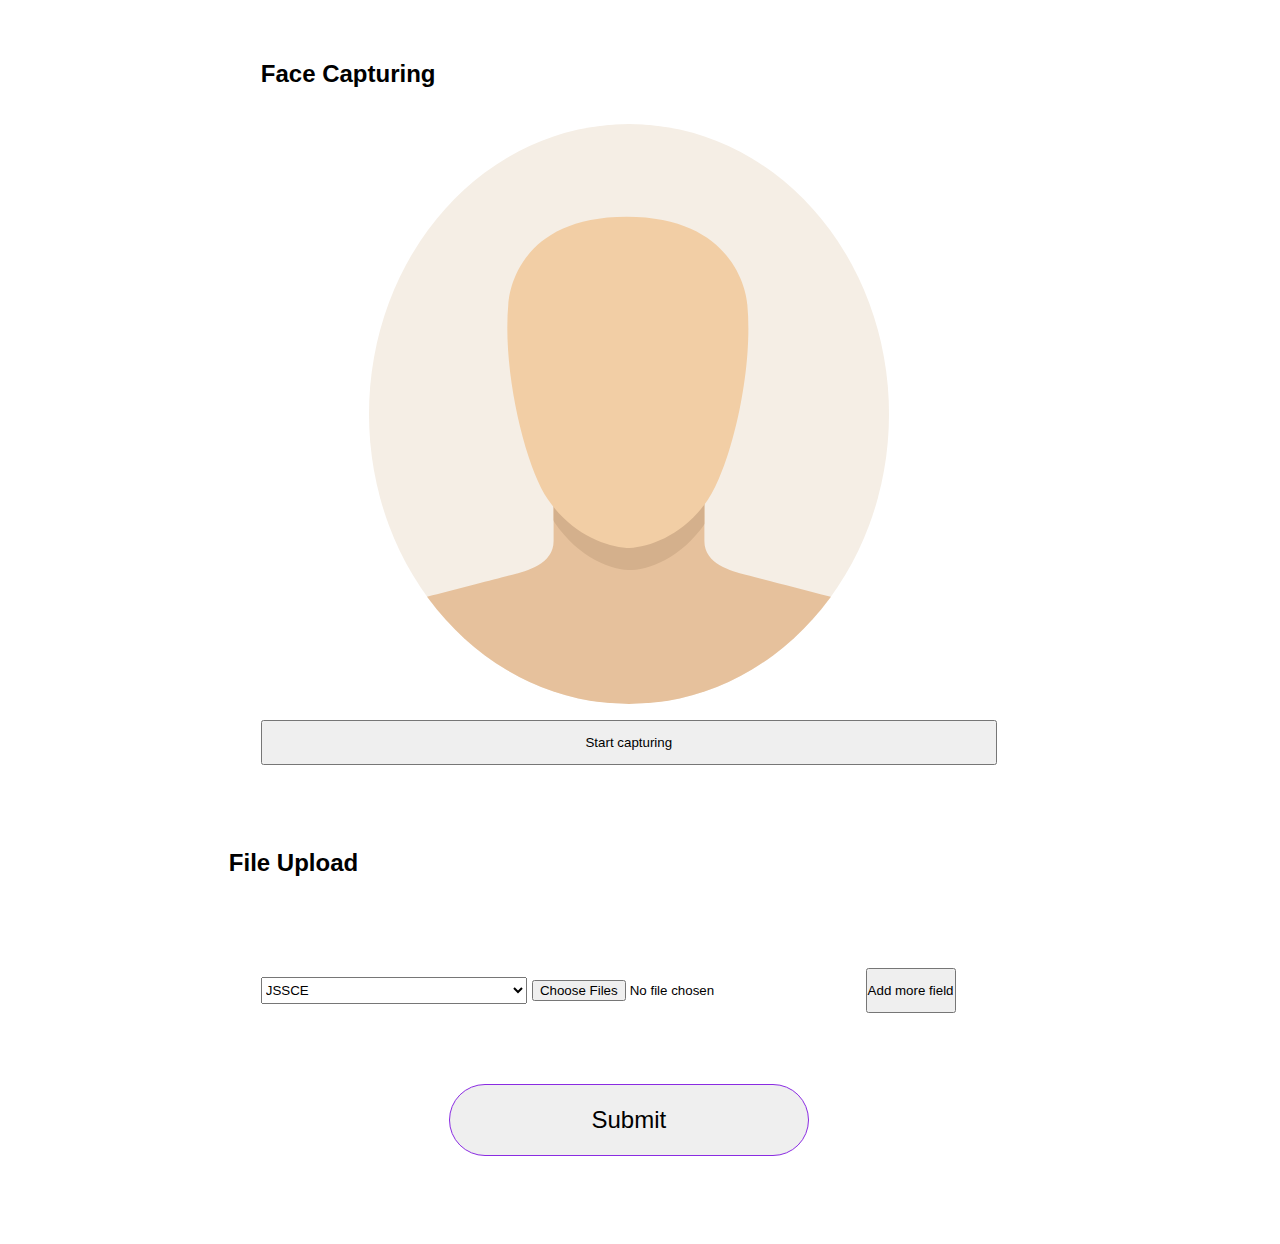
<file: register_student/biometric_verification.html>
<!DOCTYPE html>
<html lang="en">
<head>
    <meta charset="UTF-8">
    <meta http-equiv="X-UA-Compatible" content="IE=edge">
    <meta name="viewport" content="width=device-width, initial-scale=1.0">
    <link rel="stylesheet" href="style.css">
    <title>Verify Biometric</title>
</head>
<body class="PhotoCapturing">
    <div class="container">
        <form action="../profile/">
            <section id="imageCapture">
                <h2>Face Capturing</h2>
                <div class="video">
                    <img id="img" width="760" height="580" src="../resources/icons/camera_avatar.svg"></img>
                </div>
                <button class="btn" id="captureBtn">Start capturing</button>
                <div class="result">
                    <canvas id="canvas" width="1280" height="720"></canvas>
                </div>
            </section>
            <h2>File Upload</h2>
            <section id="fileUpload">
                <div class="uploadContainer">
                    <div class="elementContainer">
                        <select name="file" id="file">
                            <option value="JSSCE">JSSCE</option>
                            <option value="Testimonial">Testimonial</option>
                            <option value="BirthCert">Birth Certificate</option>
                            <option value="EntranceResult">Common Enterance Result</option>
                        </select>
                        <input type="file" name="" multiple>
                    </div>
                </div>
                <button class="btn" id="addFile">Add more field</button>
            </section>
            <input type="submit" value="Submit" id="submit">
            
        </form>
            
    </div>
    <script src="../jquery-3.6.1.min.js"></script>
    <script src="biometric.js"></script>
</body>
</html>


</body>
</html>
</file>
<file: profile/style.css>
body {
  margin: 0;
  padding: 0;
  box-sizing: border-box;
}

.container {
  margin: 30px;
  display: grid;
  gap: 1.5em;
  grid-template-columns: 20% 45% 30%;
}
@media only screen and (max-width: 968px) {
  .container {
    grid-template-columns: 63% 35%;
  }
}
@media only screen and (max-width: 768px) {
  .container {
    display: block;
  }
}

.personalDetails {
  display: grid;
  margin-top: -1.7em;
  align-items: center;
  justify-content: center;
  text-align: center;
}
@media only screen and (max-width: 968px) {
  .personalDetails {
    margin-top: 0;
    display: flex;
    grid-column: 1/3;
    gap: 3em;
  }
}
@media only screen and (max-width: 768px) {
  .personalDetails {
    display: grid;
  }
}
.personalDetails .profileName {
  position: relative;
  top: -3em;
}
@media only screen and (max-width: 968px) {
  .personalDetails .profileName {
    position: unset;
  }
}
.personalDetails .profilePic {
  justify-self: center;
  padding: 5px;
  border: 2px solid gray;
  width: -moz-min-content;
  width: min-content;
}
.personalDetails .profilePic img {
  width: 100px;
}
.personalDetails .profileLinks ul {
  display: grid;
  gap: 1em;
  justify-content: center;
  padding: 0;
  list-style: none;
}
.personalDetails .profileLinks ul li {
  display: grid;
  animation: transform 0.5s;
  transform: scale(1);
  grid-template-columns: 40px 1fr;
  align-items: center;
  text-align: left;
  justify-content: space-around;
}
.personalDetails .profileLinks ul li:hover {
  transform: scale(1.2);
}
.personalDetails .profileLinks ul li a {
  text-decoration: none;
}
.personalDetails .profileLinks img {
  width: 30px;
}

.profileDetails h2 {
  display: inline-block;
}
.profileDetails img {
  transform: scale(1.4);
  float: right;
  margin: 20px 10px;
  cursor: pointer;
}
.profileDetails img:active {
  transform: scale(1.2);
}
.profileDetails .detailsContainer {
  display: grid;
  gap: 1em;
  grid-template-columns: repeat(2, 1fr);
}
.profileDetails .detailsContainer .eachElement {
  display: grid;
}
.profileDetails .detailsContainer .eachElement.fullSpan {
  grid-column: span 2;
}
.profileDetails .detailsContainer .eachElement span {
  border: 1px solid gray;
  border-radius: 3px;
  padding: 3px 5px;
}

.academicDetails .subjects {
  margin-top: 2em;
}
.academicDetails .CourseContent {
  display: grid;
  gap: 5px;
}
.academicDetails .attendanceDetails {
  padding: 5px;
}
.academicDetails .attendanceDetails table {
  width: 100%;
}
.academicDetails .attendanceDetails thead {
  background-color: lightblue;
}
.academicDetails .attendanceDetails tr {
  display: flex;
  justify-content: space-between;
}
.academicDetails .attendanceDetails tr td {
  width: 4em;
}
.academicDetails .attendanceDetails tbody > tr:nth-child(even) {
  background-color: lightblue;
}
.academicDetails .attendanceDetails tbody tr {
  cursor: pointer;
}
.academicDetails .attendanceDetails tbody tr:hover {
  background-color: #b6bec6;
}

.accordion ul {
  padding: 0;
  display: grid;
  gap: 1em;
}
.accordion ul li {
  list-style: none;
}

.classLevels {
  padding: 0.5em !important;
}

.classLevel ul li {
  cursor: pointer;
  transition: all linear 0.1s;
}
.classLevel ul li:hover {
  transform: scale(1.1);
}
.classLevel ul li:active {
  transform: scale(1);
}

.resultPDF {
  height: 90vh;
}/*# sourceMappingURL=style.css.map */
</file>
<file: register_student/style.css>
body {
  font-family: Verdana, Geneva, Tahoma, sans-serif;
  width: 97vw;
  display: flex;
  justify-content: center;
}

.container {
  width: 90%;
  max-width: 800px;
  padding-bottom: 5em;
  min-width: 650px;
}

.heading {
  display: flex;
  flex-direction: column;
  align-items: center;
}
.heading h1 {
  margin-bottom: 0;
}
.heading h5 {
  margin-top: 0;
}

form {
  display: flex;
  gap: 2em;
  flex-direction: column;
}

fieldset {
  display: grid;
  gap: 1em;
  padding-bottom: 2em;
}
fieldset label {
  display: flex;
  align-items: center;
  justify-content: space-between;
}
fieldset label input {
  border: 1px solid gray;
  height: 2em;
  border-radius: 3px;
}
fieldset label > input,
fieldset label span {
  width: 30em;
  height: 2em;
  display: flex;
  align-items: center;
}
fieldset label > input > input:not(fieldset label > input > input:first-of-type,
fieldset label span > input:first-of-type),
fieldset label span > input:not(fieldset label > input > input:first-of-type,
fieldset label span > input:first-of-type) {
  margin-left: 5em;
}
fieldset label select {
  width: 30em;
  height: 2em;
}
fieldset label span {
  width: 25em;
}

.subjectTitle {
  width: -moz-max-content !important;
  width: max-content !important;
}

label[for=subjectCombination] {
  flex-direction: column;
  overflow: hidden;
  height: 400px;
}
label[for=subjectCombination] input {
  position: relative;
  left: -20px;
  top: 20px;
  width: -moz-min-content;
  width: min-content;
  margin-left: unset;
}
label[for=subjectCombination] > span {
  width: -moz-min-content;
  width: min-content;
  height: -moz-max-content;
  height: max-content;
}

#submit {
  width: 15em;
  padding: 0;
  height: 3em;
  border: 1px solid blueviolet;
  font-size: x-large;
  border-radius: 2em;
  align-self: center;
}
#submit:hover {
  background-color: #1a3248;
  color: white;
}

.error {
  display: none;
  align-self: center;
  font-weight: bold;
  color: red;
}

.subjectCombination {
  display: grid;
  grid-template-columns: repeat(4, 1fr);
  transition: 1s ease-in-out left;
  width: 340vw;
  position: relative;
  left: 0;
  align-self: flex-start;
}
.subjectCombination div {
  display: grid;
  grid-template-columns: repeat(4, 190px);
  padding-left: 2em;
}
.subjectCombination div div {
  width: 680px;
}
.subjectCombination div span {
  display: grid;
  height: -moz-max-content;
  height: max-content;
  width: unset;
}
.subjectCombination div span input {
  margin-left: unset !important;
}

table {
  white-space: nowrap;
  flex-basis: 25em;
  height: 3em;
}
table input {
  width: 100%;
}

#accNumber {
  margin-left: 2.5em;
}

body.PhotoCapturing section {
  margin: 2em;
  display: grid;
  gap: 1em;
  align-items: center;
}
body.PhotoCapturing .result {
  display: none;
}
body.PhotoCapturing section#fileUpload {
  display: flex;
}
body.PhotoCapturing .video {
  height: 580px;
  width: 520px;
  justify-self: center;
  display: flex;
  align-items: center;
  justify-content: center;
  border-radius: 50%;
  overflow: hidden;
}
body.PhotoCapturing .btn {
  padding: 1em 0;
}
body.PhotoCapturing #addFile {
  grid-column-start: 2;
}
body.PhotoCapturing .uploadContainer {
  flex-basis: 80%;
}
body.PhotoCapturing .uploadContainer .elementContainer {
  margin: 1em 0;
}
body.PhotoCapturing .uploadContainer select {
  width: 20em;
  height: 2em;
}/*# sourceMappingURL=style.css.map */
</file>
<file: flatpickr/flatpickr.css>
.flatpickr-calendar {
  background: transparent;
  opacity: 0;
  display: none;
  text-align: center;
  visibility: hidden;
  padding: 0;
  -webkit-animation: none;
          animation: none;
  direction: ltr;
  border: 0;
  font-size: 14px;
  line-height: 24px;
  border-radius: 5px;
  position: absolute;
  width: 307.875px;
  -webkit-box-sizing: border-box;
          box-sizing: border-box;
  -ms-touch-action: manipulation;
      touch-action: manipulation;
  background: #fff;
  -webkit-box-shadow: 1px 0 0 #e6e6e6, -1px 0 0 #e6e6e6, 0 1px 0 #e6e6e6, 0 -1px 0 #e6e6e6, 0 3px 13px rgba(0,0,0,0.08);
          box-shadow: 1px 0 0 #e6e6e6, -1px 0 0 #e6e6e6, 0 1px 0 #e6e6e6, 0 -1px 0 #e6e6e6, 0 3px 13px rgba(0,0,0,0.08);
}
.flatpickr-calendar.open,
.flatpickr-calendar.inline {
  opacity: 1;
  max-height: 640px;
  visibility: visible;
}
.flatpickr-calendar.open {
  display: inline-block;
  z-index: 99999;
}
.flatpickr-calendar.animate.open {
  -webkit-animation: fpFadeInDown 300ms cubic-bezier(0.23, 1, 0.32, 1);
          animation: fpFadeInDown 300ms cubic-bezier(0.23, 1, 0.32, 1);
}
.flatpickr-calendar.inline {
  display: block;
  position: relative;
  top: 2px;
}
.flatpickr-calendar.static {
  position: absolute;
  top: calc(100% + 2px);
}
.flatpickr-calendar.static.open {
  z-index: 999;
  display: block;
}
.flatpickr-calendar.multiMonth .flatpickr-days .dayContainer:nth-child(n+1) .flatpickr-day.inRange:nth-child(7n+7) {
  -webkit-box-shadow: none !important;
          box-shadow: none !important;
}
.flatpickr-calendar.multiMonth .flatpickr-days .dayContainer:nth-child(n+2) .flatpickr-day.inRange:nth-child(7n+1) {
  -webkit-box-shadow: -2px 0 0 #e6e6e6, 5px 0 0 #e6e6e6;
          box-shadow: -2px 0 0 #e6e6e6, 5px 0 0 #e6e6e6;
}
.flatpickr-calendar .hasWeeks .dayContainer,
.flatpickr-calendar .hasTime .dayContainer {
  border-bottom: 0;
  border-bottom-right-radius: 0;
  border-bottom-left-radius: 0;
}
.flatpickr-calendar .hasWeeks .dayContainer {
  border-left: 0;
}
.flatpickr-calendar.hasTime .flatpickr-time {
  height: 40px;
  border-top: 1px solid #e6e6e6;
}
.flatpickr-calendar.noCalendar.hasTime .flatpickr-time {
  height: auto;
}
.flatpickr-calendar:before,
.flatpickr-calendar:after {
  position: absolute;
  display: block;
  pointer-events: none;
  border: solid transparent;
  content: '';
  height: 0;
  width: 0;
  left: 22px;
}
.flatpickr-calendar.rightMost:before,
.flatpickr-calendar.arrowRight:before,
.flatpickr-calendar.rightMost:after,
.flatpickr-calendar.arrowRight:after {
  left: auto;
  right: 22px;
}
.flatpickr-calendar.arrowCenter:before,
.flatpickr-calendar.arrowCenter:after {
  left: 50%;
  right: 50%;
}
.flatpickr-calendar:before {
  border-width: 5px;
  margin: 0 -5px;
}
.flatpickr-calendar:after {
  border-width: 4px;
  margin: 0 -4px;
}
.flatpickr-calendar.arrowTop:before,
.flatpickr-calendar.arrowTop:after {
  bottom: 100%;
}
.flatpickr-calendar.arrowTop:before {
  border-bottom-color: #e6e6e6;
}
.flatpickr-calendar.arrowTop:after {
  border-bottom-color: #fff;
}
.flatpickr-calendar.arrowBottom:before,
.flatpickr-calendar.arrowBottom:after {
  top: 100%;
}
.flatpickr-calendar.arrowBottom:before {
  border-top-color: #e6e6e6;
}
.flatpickr-calendar.arrowBottom:after {
  border-top-color: #fff;
}
.flatpickr-calendar:focus {
  outline: 0;
}
.flatpickr-wrapper {
  position: relative;
  display: inline-block;
}
.flatpickr-months {
  display: -webkit-box;
  display: -webkit-flex;
  display: -ms-flexbox;
  display: flex;
}
.flatpickr-months .flatpickr-month {
  background: transparent;
  color: rgba(0,0,0,0.9);
  fill: rgba(0,0,0,0.9);
  height: 34px;
  line-height: 1;
  text-align: center;
  position: relative;
  -webkit-user-select: none;
     -moz-user-select: none;
      -ms-user-select: none;
          user-select: none;
  overflow: hidden;
  -webkit-box-flex: 1;
  -webkit-flex: 1;
      -ms-flex: 1;
          flex: 1;
}
.flatpickr-months .flatpickr-prev-month,
.flatpickr-months .flatpickr-next-month {
  -webkit-user-select: none;
     -moz-user-select: none;
      -ms-user-select: none;
          user-select: none;
  text-decoration: none;
  cursor: pointer;
  position: absolute;
  top: 0;
  height: 34px;
  padding: 10px;
  z-index: 3;
  color: rgba(0,0,0,0.9);
  fill: rgba(0,0,0,0.9);
}
.flatpickr-months .flatpickr-prev-month.flatpickr-disabled,
.flatpickr-months .flatpickr-next-month.flatpickr-disabled {
  display: none;
}
.flatpickr-months .flatpickr-prev-month i,
.flatpickr-months .flatpickr-next-month i {
  position: relative;
}
.flatpickr-months .flatpickr-prev-month.flatpickr-prev-month,
.flatpickr-months .flatpickr-next-month.flatpickr-prev-month {
/*
      /*rtl:begin:ignore*/
/*
      */
  left: 0;
/*
      /*rtl:end:ignore*/
/*
      */
}
/*
      /*rtl:begin:ignore*/
/*
      /*rtl:end:ignore*/
.flatpickr-months .flatpickr-prev-month.flatpickr-next-month,
.flatpickr-months .flatpickr-next-month.flatpickr-next-month {
/*
      /*rtl:begin:ignore*/
/*
      */
  right: 0;
/*
      /*rtl:end:ignore*/
/*
      */
}
/*
      /*rtl:begin:ignore*/
/*
      /*rtl:end:ignore*/
.flatpickr-months .flatpickr-prev-month:hover,
.flatpickr-months .flatpickr-next-month:hover {
  color: #959ea9;
}
.flatpickr-months .flatpickr-prev-month:hover svg,
.flatpickr-months .flatpickr-next-month:hover svg {
  fill: #f64747;
}
.flatpickr-months .flatpickr-prev-month svg,
.flatpickr-months .flatpickr-next-month svg {
  width: 14px;
  height: 14px;
}
.flatpickr-months .flatpickr-prev-month svg path,
.flatpickr-months .flatpickr-next-month svg path {
  -webkit-transition: fill 0.1s;
  transition: fill 0.1s;
  fill: inherit;
}
.numInputWrapper {
  position: relative;
  height: auto;
}
.numInputWrapper input,
.numInputWrapper span {
  display: inline-block;
}
.numInputWrapper input {
  width: 100%;
}
.numInputWrapper input::-ms-clear {
  display: none;
}
.numInputWrapper input::-webkit-outer-spin-button,
.numInputWrapper input::-webkit-inner-spin-button {
  margin: 0;
  -webkit-appearance: none;
}
.numInputWrapper span {
  position: absolute;
  right: 0;
  width: 14px;
  padding: 0 4px 0 2px;
  height: 50%;
  line-height: 50%;
  opacity: 0;
  cursor: pointer;
  border: 1px solid rgba(57,57,57,0.15);
  -webkit-box-sizing: border-box;
          box-sizing: border-box;
}
.numInputWrapper span:hover {
  background: rgba(0,0,0,0.1);
}
.numInputWrapper span:active {
  background: rgba(0,0,0,0.2);
}
.numInputWrapper span:after {
  display: block;
  content: "";
  position: absolute;
}
.numInputWrapper span.arrowUp {
  top: 0;
  border-bottom: 0;
}
.numInputWrapper span.arrowUp:after {
  border-left: 4px solid transparent;
  border-right: 4px solid transparent;
  border-bottom: 4px solid rgba(57,57,57,0.6);
  top: 26%;
}
.numInputWrapper span.arrowDown {
  top: 50%;
}
.numInputWrapper span.arrowDown:after {
  border-left: 4px solid transparent;
  border-right: 4px solid transparent;
  border-top: 4px solid rgba(57,57,57,0.6);
  top: 40%;
}
.numInputWrapper span svg {
  width: inherit;
  height: auto;
}
.numInputWrapper span svg path {
  fill: rgba(0,0,0,0.5);
}
.numInputWrapper:hover {
  background: rgba(0,0,0,0.05);
}
.numInputWrapper:hover span {
  opacity: 1;
}
.flatpickr-current-month {
  font-size: 135%;
  line-height: inherit;
  font-weight: 300;
  color: inherit;
  position: absolute;
  width: 75%;
  left: 12.5%;
  padding: 7.48px 0 0 0;
  line-height: 1;
  height: 34px;
  display: inline-block;
  text-align: center;
  -webkit-transform: translate3d(0px, 0px, 0px);
          transform: translate3d(0px, 0px, 0px);
}
.flatpickr-current-month span.cur-month {
  font-family: inherit;
  font-weight: 700;
  color: inherit;
  display: inline-block;
  margin-left: 0.5ch;
  padding: 0;
}
.flatpickr-current-month span.cur-month:hover {
  background: rgba(0,0,0,0.05);
}
.flatpickr-current-month .numInputWrapper {
  width: 6ch;
  width: 7ch\0;
  display: inline-block;
}
.flatpickr-current-month .numInputWrapper span.arrowUp:after {
  border-bottom-color: rgba(0,0,0,0.9);
}
.flatpickr-current-month .numInputWrapper span.arrowDown:after {
  border-top-color: rgba(0,0,0,0.9);
}
.flatpickr-current-month input.cur-year {
  background: transparent;
  -webkit-box-sizing: border-box;
          box-sizing: border-box;
  color: inherit;
  cursor: text;
  padding: 0 0 0 0.5ch;
  margin: 0;
  display: inline-block;
  font-size: inherit;
  font-family: inherit;
  font-weight: 300;
  line-height: inherit;
  height: auto;
  border: 0;
  border-radius: 0;
  vertical-align: initial;
  -webkit-appearance: textfield;
  -moz-appearance: textfield;
  appearance: textfield;
}
.flatpickr-current-month input.cur-year:focus {
  outline: 0;
}
.flatpickr-current-month input.cur-year[disabled],
.flatpickr-current-month input.cur-year[disabled]:hover {
  font-size: 100%;
  color: rgba(0,0,0,0.5);
  background: transparent;
  pointer-events: none;
}
.flatpickr-current-month .flatpickr-monthDropdown-months {
  appearance: menulist;
  background: transparent;
  border: none;
  border-radius: 0;
  box-sizing: border-box;
  color: inherit;
  cursor: pointer;
  font-size: inherit;
  font-family: inherit;
  font-weight: 300;
  height: auto;
  line-height: inherit;
  margin: -1px 0 0 0;
  outline: none;
  padding: 0 0 0 0.5ch;
  position: relative;
  vertical-align: initial;
  -webkit-box-sizing: border-box;
  -webkit-appearance: menulist;
  -moz-appearance: menulist;
  width: auto;
}
.flatpickr-current-month .flatpickr-monthDropdown-months:focus,
.flatpickr-current-month .flatpickr-monthDropdown-months:active {
  outline: none;
}
.flatpickr-current-month .flatpickr-monthDropdown-months:hover {
  background: rgba(0,0,0,0.05);
}
.flatpickr-current-month .flatpickr-monthDropdown-months .flatpickr-monthDropdown-month {
  background-color: transparent;
  outline: none;
  padding: 0;
}
.flatpickr-weekdays {
  background: transparent;
  text-align: center;
  overflow: hidden;
  width: 100%;
  display: -webkit-box;
  display: -webkit-flex;
  display: -ms-flexbox;
  display: flex;
  -webkit-box-align: center;
  -webkit-align-items: center;
      -ms-flex-align: center;
          align-items: center;
  height: 28px;
}
.flatpickr-weekdays .flatpickr-weekdaycontainer {
  display: -webkit-box;
  display: -webkit-flex;
  display: -ms-flexbox;
  display: flex;
  -webkit-box-flex: 1;
  -webkit-flex: 1;
      -ms-flex: 1;
          flex: 1;
}
span.flatpickr-weekday {
  cursor: default;
  font-size: 90%;
  background: transparent;
  color: rgba(0,0,0,0.54);
  line-height: 1;
  margin: 0;
  text-align: center;
  display: block;
  -webkit-box-flex: 1;
  -webkit-flex: 1;
      -ms-flex: 1;
          flex: 1;
  font-weight: bolder;
}
.dayContainer,
.flatpickr-weeks {
  padding: 1px 0 0 0;
}
.flatpickr-days {
  position: relative;
  overflow: hidden;
  display: -webkit-box;
  display: -webkit-flex;
  display: -ms-flexbox;
  display: flex;
  -webkit-box-align: start;
  -webkit-align-items: flex-start;
      -ms-flex-align: start;
          align-items: flex-start;
  width: 307.875px;
}
.flatpickr-days:focus {
  outline: 0;
}
.dayContainer {
  padding: 0;
  outline: 0;
  text-align: left;
  width: 307.875px;
  min-width: 307.875px;
  max-width: 307.875px;
  -webkit-box-sizing: border-box;
          box-sizing: border-box;
  display: inline-block;
  display: -ms-flexbox;
  display: -webkit-box;
  display: -webkit-flex;
  display: flex;
  -webkit-flex-wrap: wrap;
          flex-wrap: wrap;
  -ms-flex-wrap: wrap;
  -ms-flex-pack: justify;
  -webkit-justify-content: space-around;
          justify-content: space-around;
  -webkit-transform: translate3d(0px, 0px, 0px);
          transform: translate3d(0px, 0px, 0px);
  opacity: 1;
}
.dayContainer + .dayContainer {
  -webkit-box-shadow: -1px 0 0 #e6e6e6;
          box-shadow: -1px 0 0 #e6e6e6;
}
.flatpickr-day {
  background: none;
  border: 1px solid transparent;
  border-radius: 150px;
  -webkit-box-sizing: border-box;
          box-sizing: border-box;
  color: #393939;
  cursor: pointer;
  font-weight: 400;
  width: 14.2857143%;
  -webkit-flex-basis: 14.2857143%;
      -ms-flex-preferred-size: 14.2857143%;
          flex-basis: 14.2857143%;
  max-width: 39px;
  height: 39px;
  line-height: 39px;
  margin: 0;
  display: inline-block;
  position: relative;
  -webkit-box-pack: center;
  -webkit-justify-content: center;
      -ms-flex-pack: center;
          justify-content: center;
  text-align: center;
}
.flatpickr-day.inRange,
.flatpickr-day.prevMonthDay.inRange,
.flatpickr-day.nextMonthDay.inRange,
.flatpickr-day.today.inRange,
.flatpickr-day.prevMonthDay.today.inRange,
.flatpickr-day.nextMonthDay.today.inRange,
.flatpickr-day:hover,
.flatpickr-day.prevMonthDay:hover,
.flatpickr-day.nextMonthDay:hover,
.flatpickr-day:focus,
.flatpickr-day.prevMonthDay:focus,
.flatpickr-day.nextMonthDay:focus {
  cursor: pointer;
  outline: 0;
  background: #e6e6e6;
  border-color: #e6e6e6;
}
.flatpickr-day.today {
  border-color: #959ea9;
}
.flatpickr-day.today:hover,
.flatpickr-day.today:focus {
  border-color: #959ea9;
  background: #959ea9;
  color: #fff;
}
.flatpickr-day.selected,
.flatpickr-day.startRange,
.flatpickr-day.endRange,
.flatpickr-day.selected.inRange,
.flatpickr-day.startRange.inRange,
.flatpickr-day.endRange.inRange,
.flatpickr-day.selected:focus,
.flatpickr-day.startRange:focus,
.flatpickr-day.endRange:focus,
.flatpickr-day.selected:hover,
.flatpickr-day.startRange:hover,
.flatpickr-day.endRange:hover,
.flatpickr-day.selected.prevMonthDay,
.flatpickr-day.startRange.prevMonthDay,
.flatpickr-day.endRange.prevMonthDay,
.flatpickr-day.selected.nextMonthDay,
.flatpickr-day.startRange.nextMonthDay,
.flatpickr-day.endRange.nextMonthDay {
  background: #569ff7;
  -webkit-box-shadow: none;
          box-shadow: none;
  color: #fff;
  border-color: #569ff7;
}
.flatpickr-day.selected.startRange,
.flatpickr-day.startRange.startRange,
.flatpickr-day.endRange.startRange {
  border-radius: 50px 0 0 50px;
}
.flatpickr-day.selected.endRange,
.flatpickr-day.startRange.endRange,
.flatpickr-day.endRange.endRange {
  border-radius: 0 50px 50px 0;
}
.flatpickr-day.selected.startRange + .endRange:not(:nth-child(7n+1)),
.flatpickr-day.startRange.startRange + .endRange:not(:nth-child(7n+1)),
.flatpickr-day.endRange.startRange + .endRange:not(:nth-child(7n+1)) {
  -webkit-box-shadow: -10px 0 0 #569ff7;
          box-shadow: -10px 0 0 #569ff7;
}
.flatpickr-day.selected.startRange.endRange,
.flatpickr-day.startRange.startRange.endRange,
.flatpickr-day.endRange.startRange.endRange {
  border-radius: 50px;
}
.flatpickr-day.inRange {
  border-radius: 0;
  -webkit-box-shadow: -5px 0 0 #e6e6e6, 5px 0 0 #e6e6e6;
          box-shadow: -5px 0 0 #e6e6e6, 5px 0 0 #e6e6e6;
}
.flatpickr-day.flatpickr-disabled,
.flatpickr-day.flatpickr-disabled:hover,
.flatpickr-day.prevMonthDay,
.flatpickr-day.nextMonthDay,
.flatpickr-day.notAllowed,
.flatpickr-day.notAllowed.prevMonthDay,
.flatpickr-day.notAllowed.nextMonthDay {
  color: rgba(57,57,57,0.3);
  background: transparent;
  border-color: transparent;
  cursor: default;
}
.flatpickr-day.flatpickr-disabled,
.flatpickr-day.flatpickr-disabled:hover {
  cursor: not-allowed;
  color: rgba(57,57,57,0.1);
}
.flatpickr-day.week.selected {
  border-radius: 0;
  -webkit-box-shadow: -5px 0 0 #569ff7, 5px 0 0 #569ff7;
          box-shadow: -5px 0 0 #569ff7, 5px 0 0 #569ff7;
}
.flatpickr-day.hidden {
  visibility: hidden;
}
.rangeMode .flatpickr-day {
  margin-top: 1px;
}
.flatpickr-weekwrapper {
  float: left;
}
.flatpickr-weekwrapper .flatpickr-weeks {
  padding: 0 12px;
  -webkit-box-shadow: 1px 0 0 #e6e6e6;
          box-shadow: 1px 0 0 #e6e6e6;
}
.flatpickr-weekwrapper .flatpickr-weekday {
  float: none;
  width: 100%;
  line-height: 28px;
}
.flatpickr-weekwrapper span.flatpickr-day,
.flatpickr-weekwrapper span.flatpickr-day:hover {
  display: block;
  width: 100%;
  max-width: none;
  color: rgba(57,57,57,0.3);
  background: transparent;
  cursor: default;
  border: none;
}
.flatpickr-innerContainer {
  display: block;
  display: -webkit-box;
  display: -webkit-flex;
  display: -ms-flexbox;
  display: flex;
  -webkit-box-sizing: border-box;
          box-sizing: border-box;
  overflow: hidden;
}
.flatpickr-rContainer {
  display: inline-block;
  padding: 0;
  -webkit-box-sizing: border-box;
          box-sizing: border-box;
}
.flatpickr-time {
  text-align: center;
  outline: 0;
  display: block;
  height: 0;
  line-height: 40px;
  max-height: 40px;
  -webkit-box-sizing: border-box;
          box-sizing: border-box;
  overflow: hidden;
  display: -webkit-box;
  display: -webkit-flex;
  display: -ms-flexbox;
  display: flex;
}
.flatpickr-time:after {
  content: "";
  display: table;
  clear: both;
}
.flatpickr-time .numInputWrapper {
  -webkit-box-flex: 1;
  -webkit-flex: 1;
      -ms-flex: 1;
          flex: 1;
  width: 40%;
  height: 40px;
  float: left;
}
.flatpickr-time .numInputWrapper span.arrowUp:after {
  border-bottom-color: #393939;
}
.flatpickr-time .numInputWrapper span.arrowDown:after {
  border-top-color: #393939;
}
.flatpickr-time.hasSeconds .numInputWrapper {
  width: 26%;
}
.flatpickr-time.time24hr .numInputWrapper {
  width: 49%;
}
.flatpickr-time input {
  background: transparent;
  -webkit-box-shadow: none;
          box-shadow: none;
  border: 0;
  border-radius: 0;
  text-align: center;
  margin: 0;
  padding: 0;
  height: inherit;
  line-height: inherit;
  color: #393939;
  font-size: 14px;
  position: relative;
  -webkit-box-sizing: border-box;
          box-sizing: border-box;
  -webkit-appearance: textfield;
  -moz-appearance: textfield;
  appearance: textfield;
}
.flatpickr-time input.flatpickr-hour {
  font-weight: bold;
}
.flatpickr-time input.flatpickr-minute,
.flatpickr-time input.flatpickr-second {
  font-weight: 400;
}
.flatpickr-time input:focus {
  outline: 0;
  border: 0;
}
.flatpickr-time .flatpickr-time-separator,
.flatpickr-time .flatpickr-am-pm {
  height: inherit;
  float: left;
  line-height: inherit;
  color: #393939;
  font-weight: bold;
  width: 2%;
  -webkit-user-select: none;
     -moz-user-select: none;
      -ms-user-select: none;
          user-select: none;
  -webkit-align-self: center;
      -ms-flex-item-align: center;
          align-self: center;
}
.flatpickr-time .flatpickr-am-pm {
  outline: 0;
  width: 18%;
  cursor: pointer;
  text-align: center;
  font-weight: 400;
}
.flatpickr-time input:hover,
.flatpickr-time .flatpickr-am-pm:hover,
.flatpickr-time input:focus,
.flatpickr-time .flatpickr-am-pm:focus {
  background: #eee;
}
.flatpickr-input[readonly] {
  cursor: pointer;
}
@-webkit-keyframes fpFadeInDown {
  from {
    opacity: 0;
    -webkit-transform: translate3d(0, -20px, 0);
            transform: translate3d(0, -20px, 0);
  }
  to {
    opacity: 1;
    -webkit-transform: translate3d(0, 0, 0);
            transform: translate3d(0, 0, 0);
  }
}
@keyframes fpFadeInDown {
  from {
    opacity: 0;
    -webkit-transform: translate3d(0, -20px, 0);
            transform: translate3d(0, -20px, 0);
  }
  to {
    opacity: 1;
    -webkit-transform: translate3d(0, 0, 0);
            transform: translate3d(0, 0, 0);
  }
}
</file>
